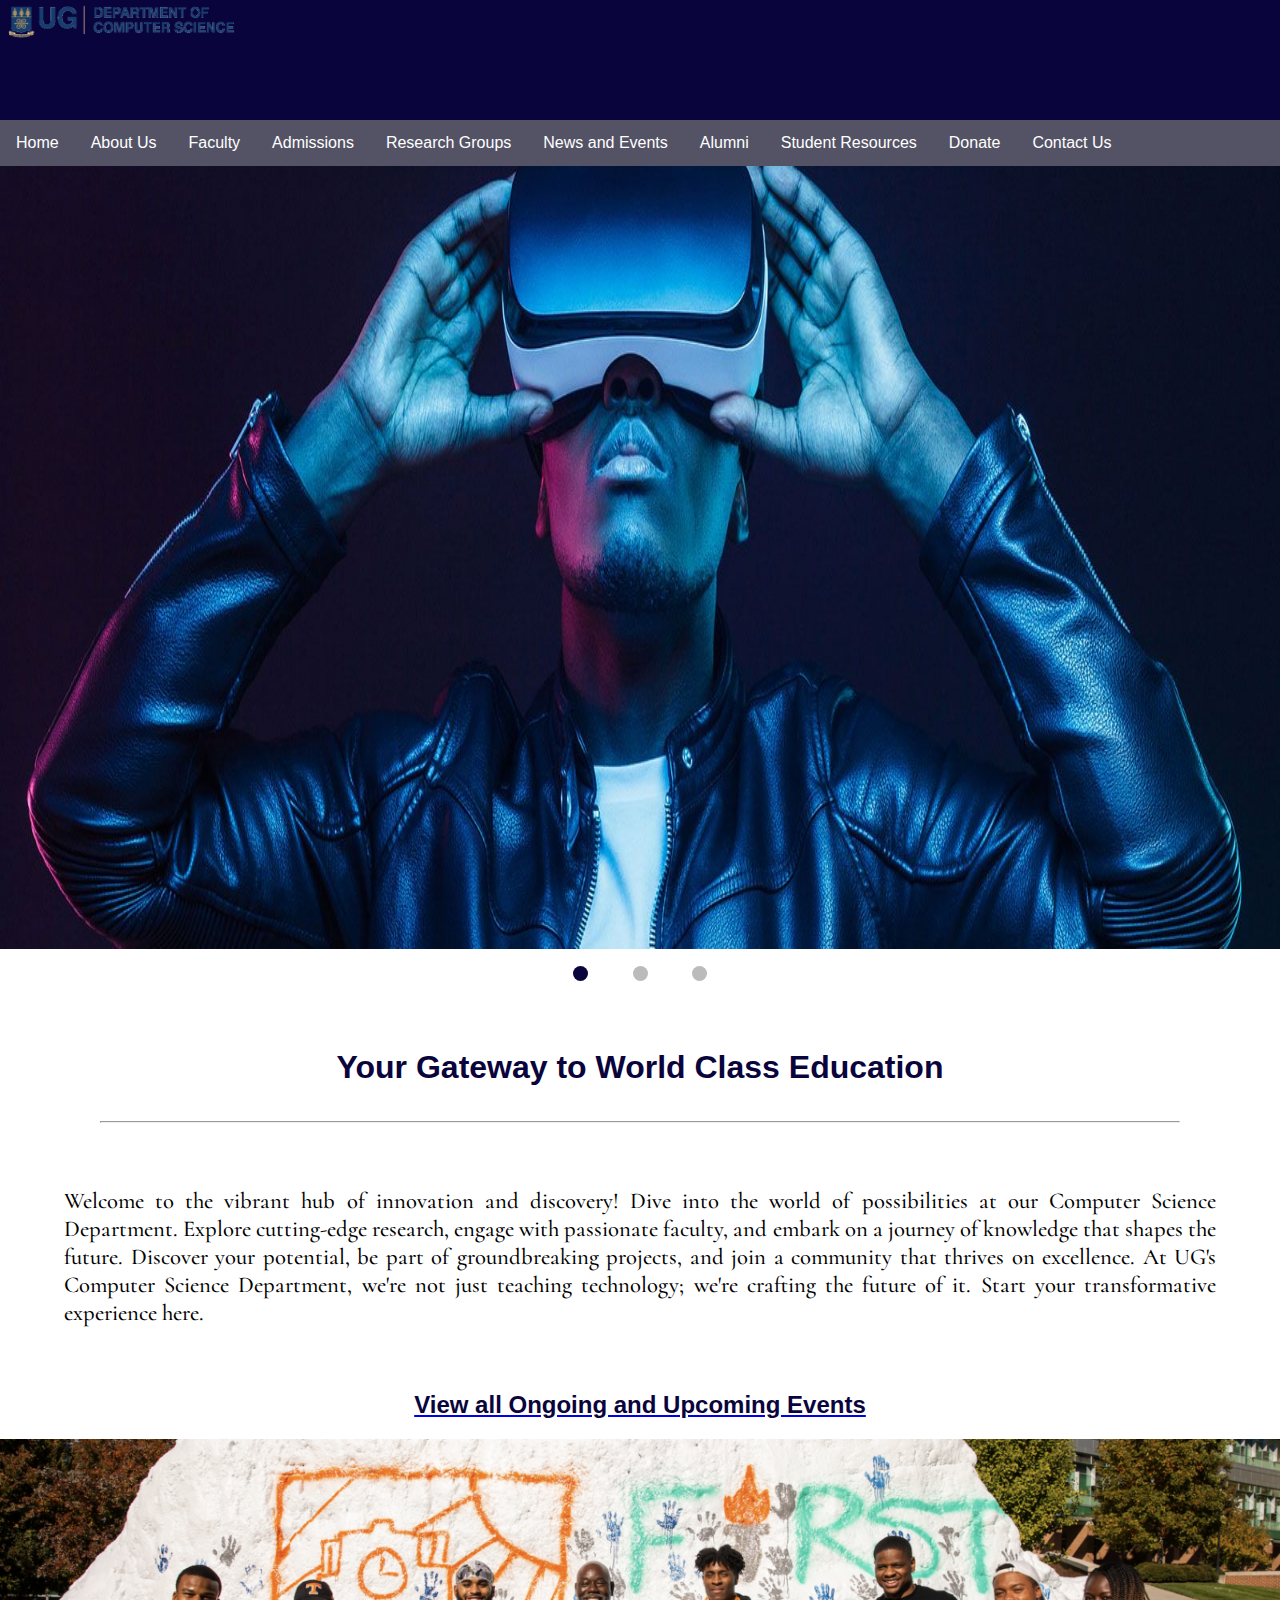
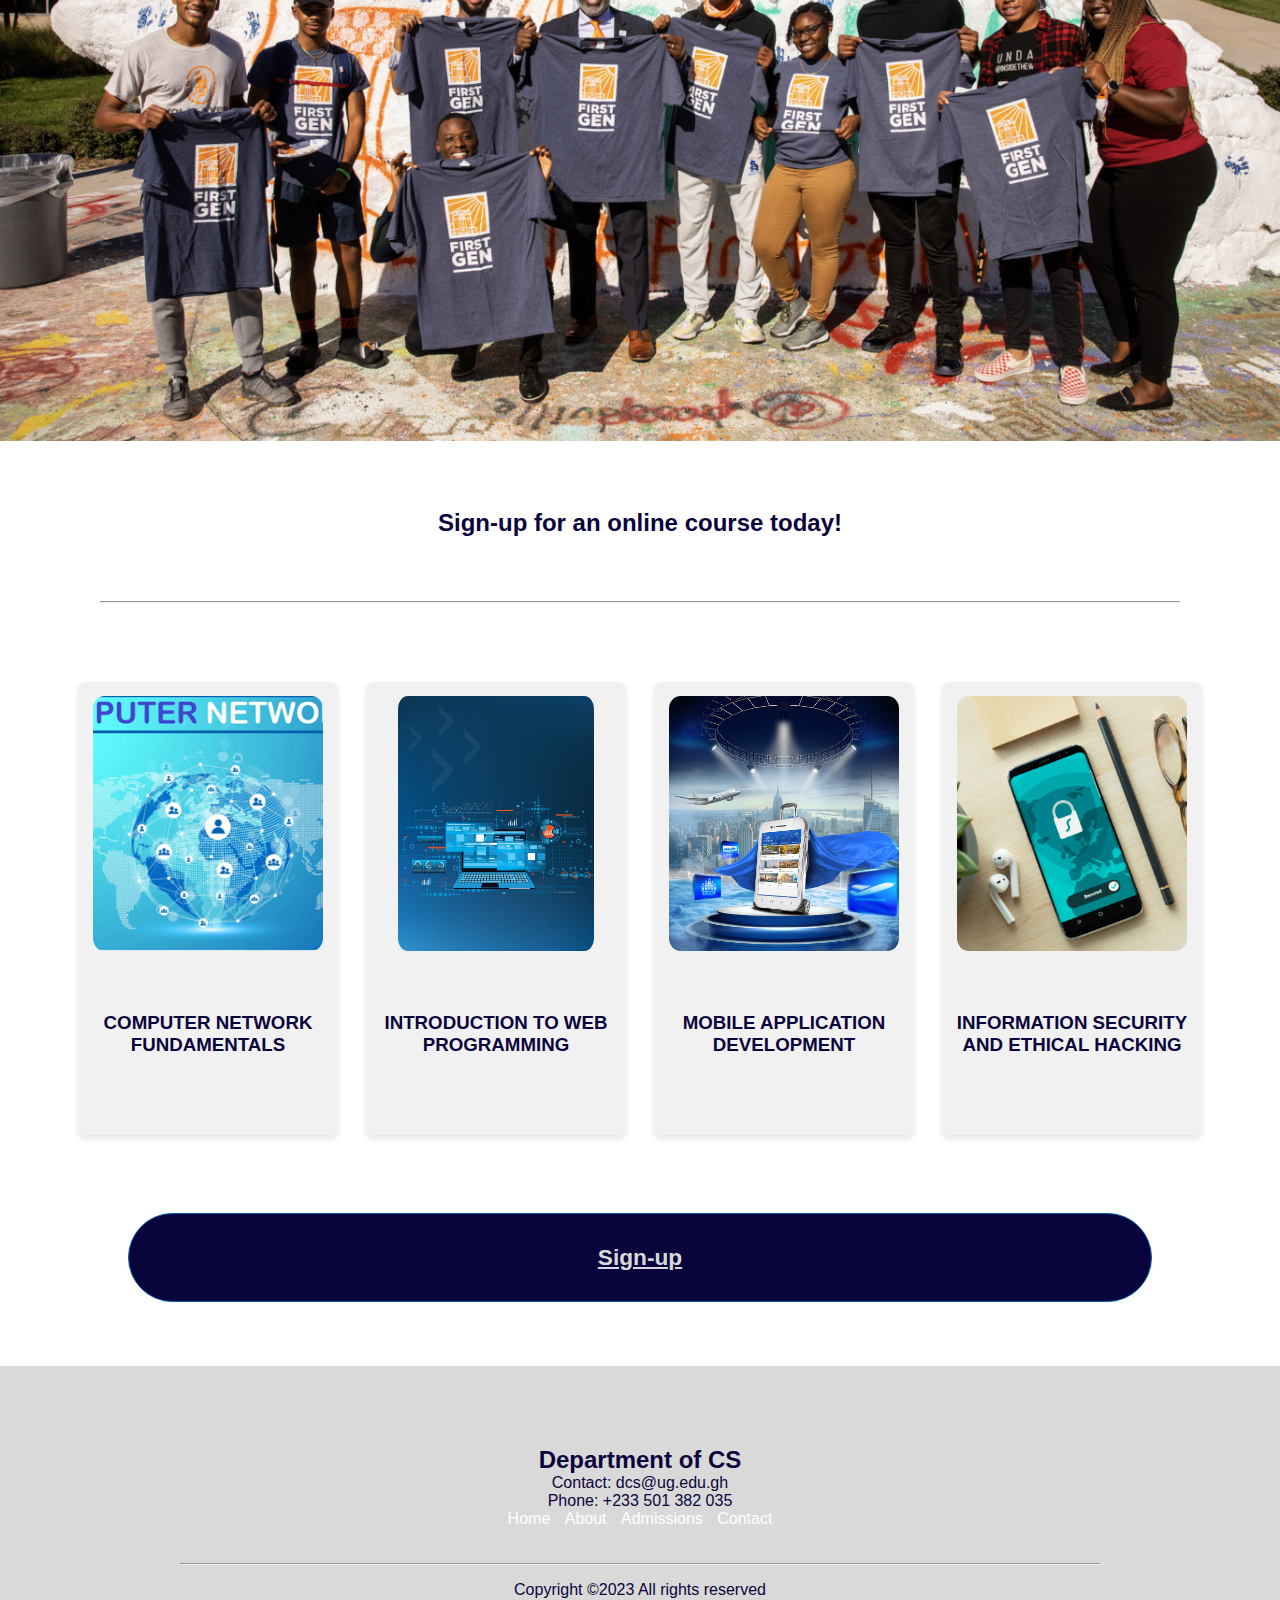
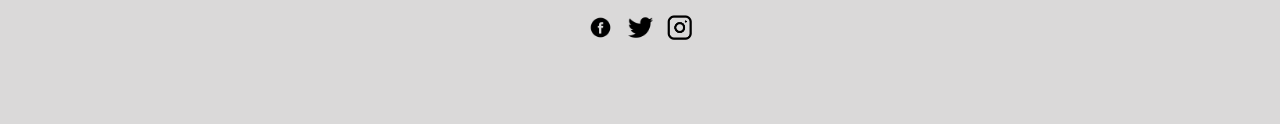
<file: index.html>
<!DOCTYPE html>
<html lang="en">
<head>
    <meta charset="UTF-8">
    <meta name="viewport" content="width=device-width, initial-scale=1.0">
    <link rel="stylesheet" href="./style.css">
    <link rel="preconnect" href="https://fonts.googleapis.com">
    <link rel="preconnect" href="https://fonts.gstatic.com" crossorigin>
    <link href="https://fonts.googleapis.com/css2?family=Cormorant:ital,wght@1,300&display=swap" rel="stylesheet">
    
    <title>Department of CS</title>
    
</head>
<body>
    <header>
        <div id="logo"><img src="./comScience_logo.png" alt="Department logo" style="width:250px"></div>
        <div class="container">
            
        </div>
    </header>
<nav>
                    <a href="./index.html">Home</a>
                    <a href="./about.html">About Us</a>
                    <a href="./faculty.html">Faculty</a>
                    <a href="./admissions.html">Admissions</a>
                    <a href="./research.html">Research Groups</a>
                    <a href="./news.html">News and Events</a>
                    <a href="./alumni.html">Alumni</a>
                    <a href="./student.html">Student Resources</a>
                    <a href="./donate.html">Donate</a>
                    <a href="./contact.html">Contact Us</a>

                    <a class="menu-icon" href="javascript:void(0);" onclick="toggleMenu()">☰ Menu</a>


            </nav>

            <div class="slideshow-container">
                <div class="mySlides">
                    <img src="./home1.jpg" alt="Slide 1">
                </div>
            
                <div class="mySlides">
                    <img src="./home2.jpg" alt="Slide 2">
                </div>
            
                <div class="mySlides">
                    <img src="./home3.jpg" alt="Slide 3">
                </div>
                <div style="text-align:center">
                    <span class="dot"></span>
                    <span class="dot"></span>
                    <span class="dot"></span>
                </div>
            
            </div>

<h1>Your Gateway to World Class Education</h1>
<hr style="    margin-bottom: 5%;"/>
<p class="para">Welcome to the vibrant hub of innovation and discovery! Dive into the world of possibilities at our Computer Science Department. Explore cutting-edge research, engage with passionate faculty, and embark on a journey of knowledge that shapes the future. Discover your potential, be part of groundbreaking projects, and join a community that thrives on excellence. At UG's Computer Science Department, we're not just teaching technology; we're crafting the future of it. Start your transformative experience here.</p>
<a href="https://dcs.ug.edu.gh/events"><h2>View all Ongoing and Upcoming Events</h3></a>
<img src="./home5.webp" class="event">
<h2 style="margin-bottom: 5%; margin-top: 5%;">Sign-up for an online course today!</h2>
<hr />

<div class="grid-container">
    <div class="grid-item">
            <img src="./i1.png" alt="Image 1">
            <h3>COMPUTER NETWORK FUNDAMENTALS</h3>
    </div>

    <div class="grid-item">
            <img src="./i2.jpg" alt="Image 2">
            <h3>INTRODUCTION TO WEB PROGRAMMING</h3>
    </div>

    <div class="grid-item">
            <img src="./i3.jpg" alt="Image 3">
            <h3>MOBILE APPLICATION DEVELOPMENT</h3>
    </div>

    <div class="grid-item">
            <img src="./i4.jpg" alt="Image 4">
            <h3>INFORMATION SECURITY AND ETHICAL HACKING</h3>
    </div>
</div>

<a href="https://docs.google.com/forms/d/e/1FAIpQLSdR3QRd-knezcQE0W8X-V2c_J_MeuZbfMxkNTLy6jwkqUKFPA/viewform" class="button">Sign-up</a>

    <script src="./script.js"></script>
    <footer>
        <div class="department-name">Department of CS</div>
        <div>Contact: dcs@ug.edu.gh</div>
        <div>Phone: +233 501 382 035</div>
        <div>
            <a href="./index.html">Home</a>
            <a href="./about.html">About</a>
            <a href="./admissions.html">Admissions</a>
            <a href="./contact.html">Contact</a>
        </div>
        <hr />
        <p class="copyright">Copyright ©2023 All rights reserved</p>
        <div>
            <a href="https://web.facebook.com/University-of-GhanaDepartment-of-Computer-Science-116786389698948/?ref=search&__tn__=%2Cd%2CP-R&eid=ARBBAU8wKSNVs2fNZimGERUZJeac3TbmQsaZDsz4ZoEqZ95bzGZf3siMET6V1B1NuOzqLZwhXCqqrtIt&_rdc=1&_rdr"><img class="icons" src="./facebook.png"></a>
            <a href="https://twitter.com/i/flow/login?redirect_after_login=%2Funivofghana"><img class="icons" src="./twitter.png"></a>
            <a href="https://www.instagram.com/explore/locations/468119891/university-of-ghana/"><img class="icons" src="./Instagram-PNGinstagram-icon-png.png"></a>
    
        </div>
    </footer>
</body>
</html>
</file>
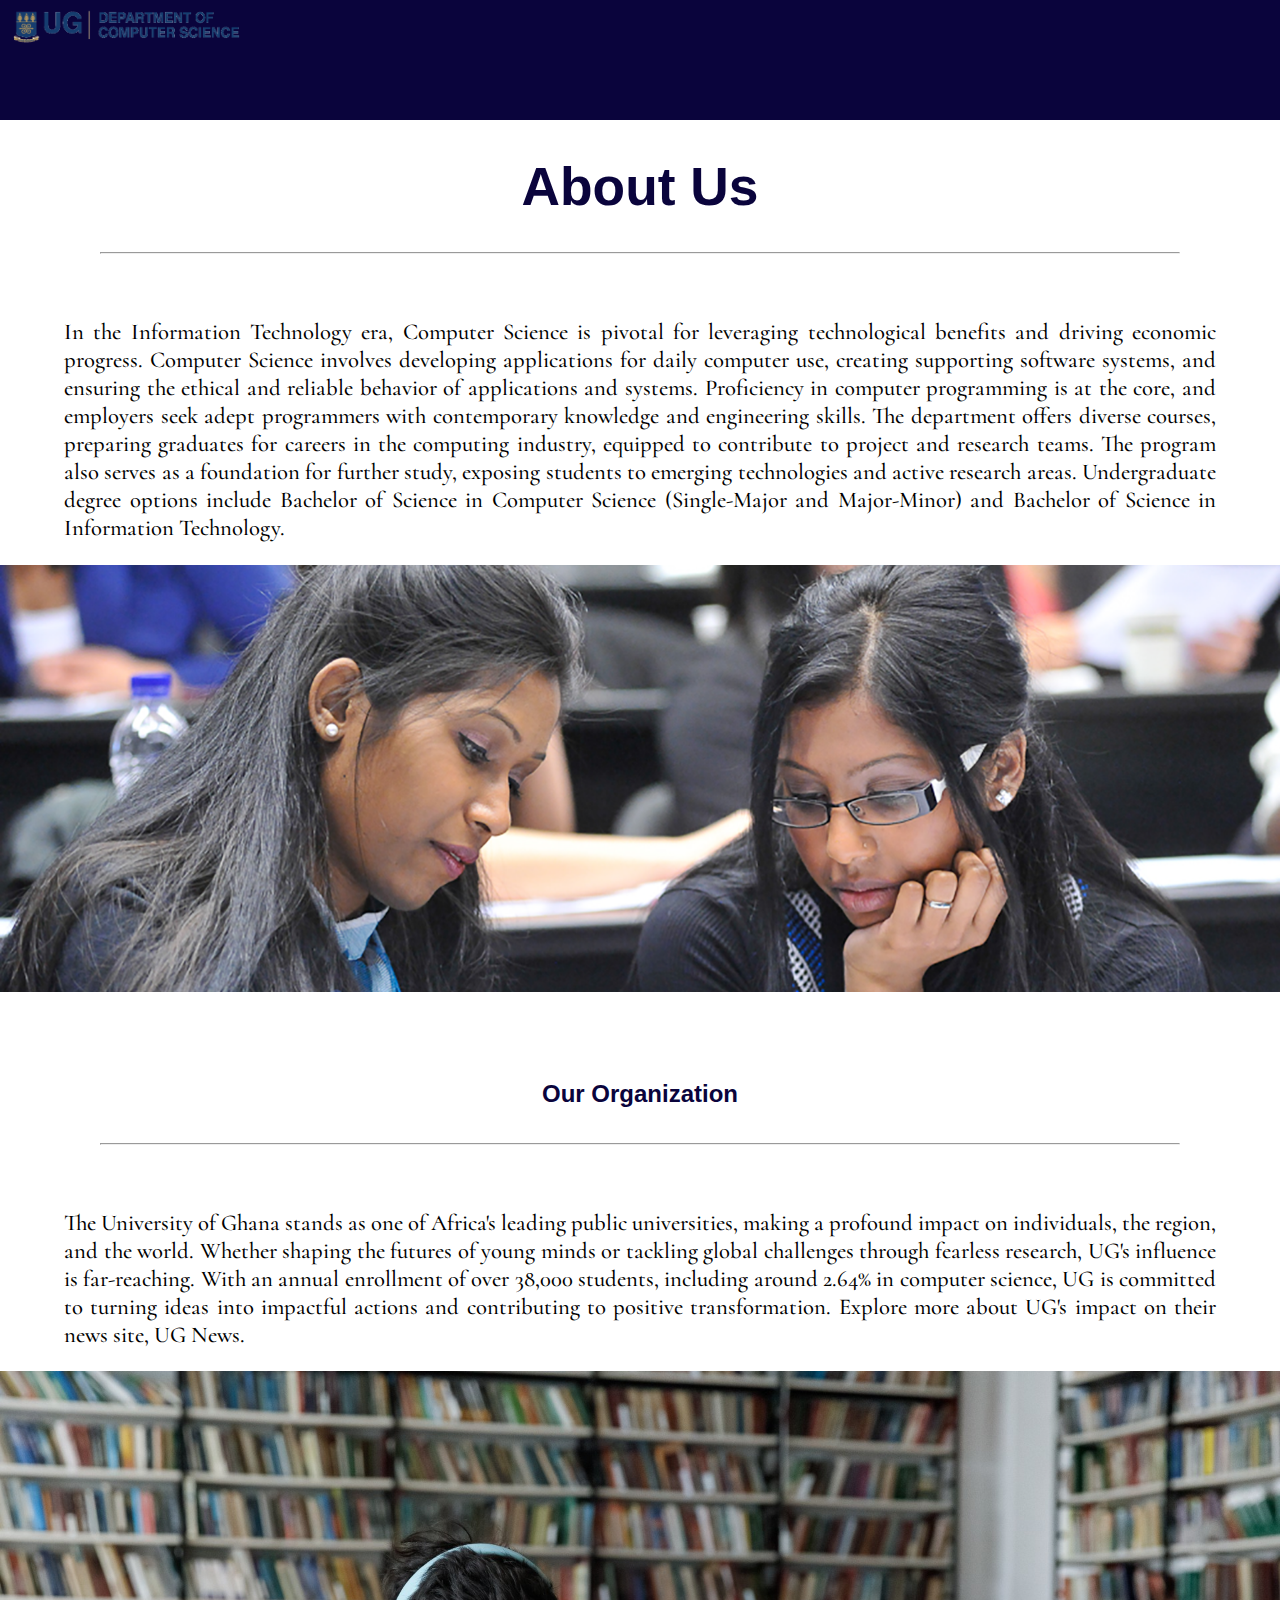
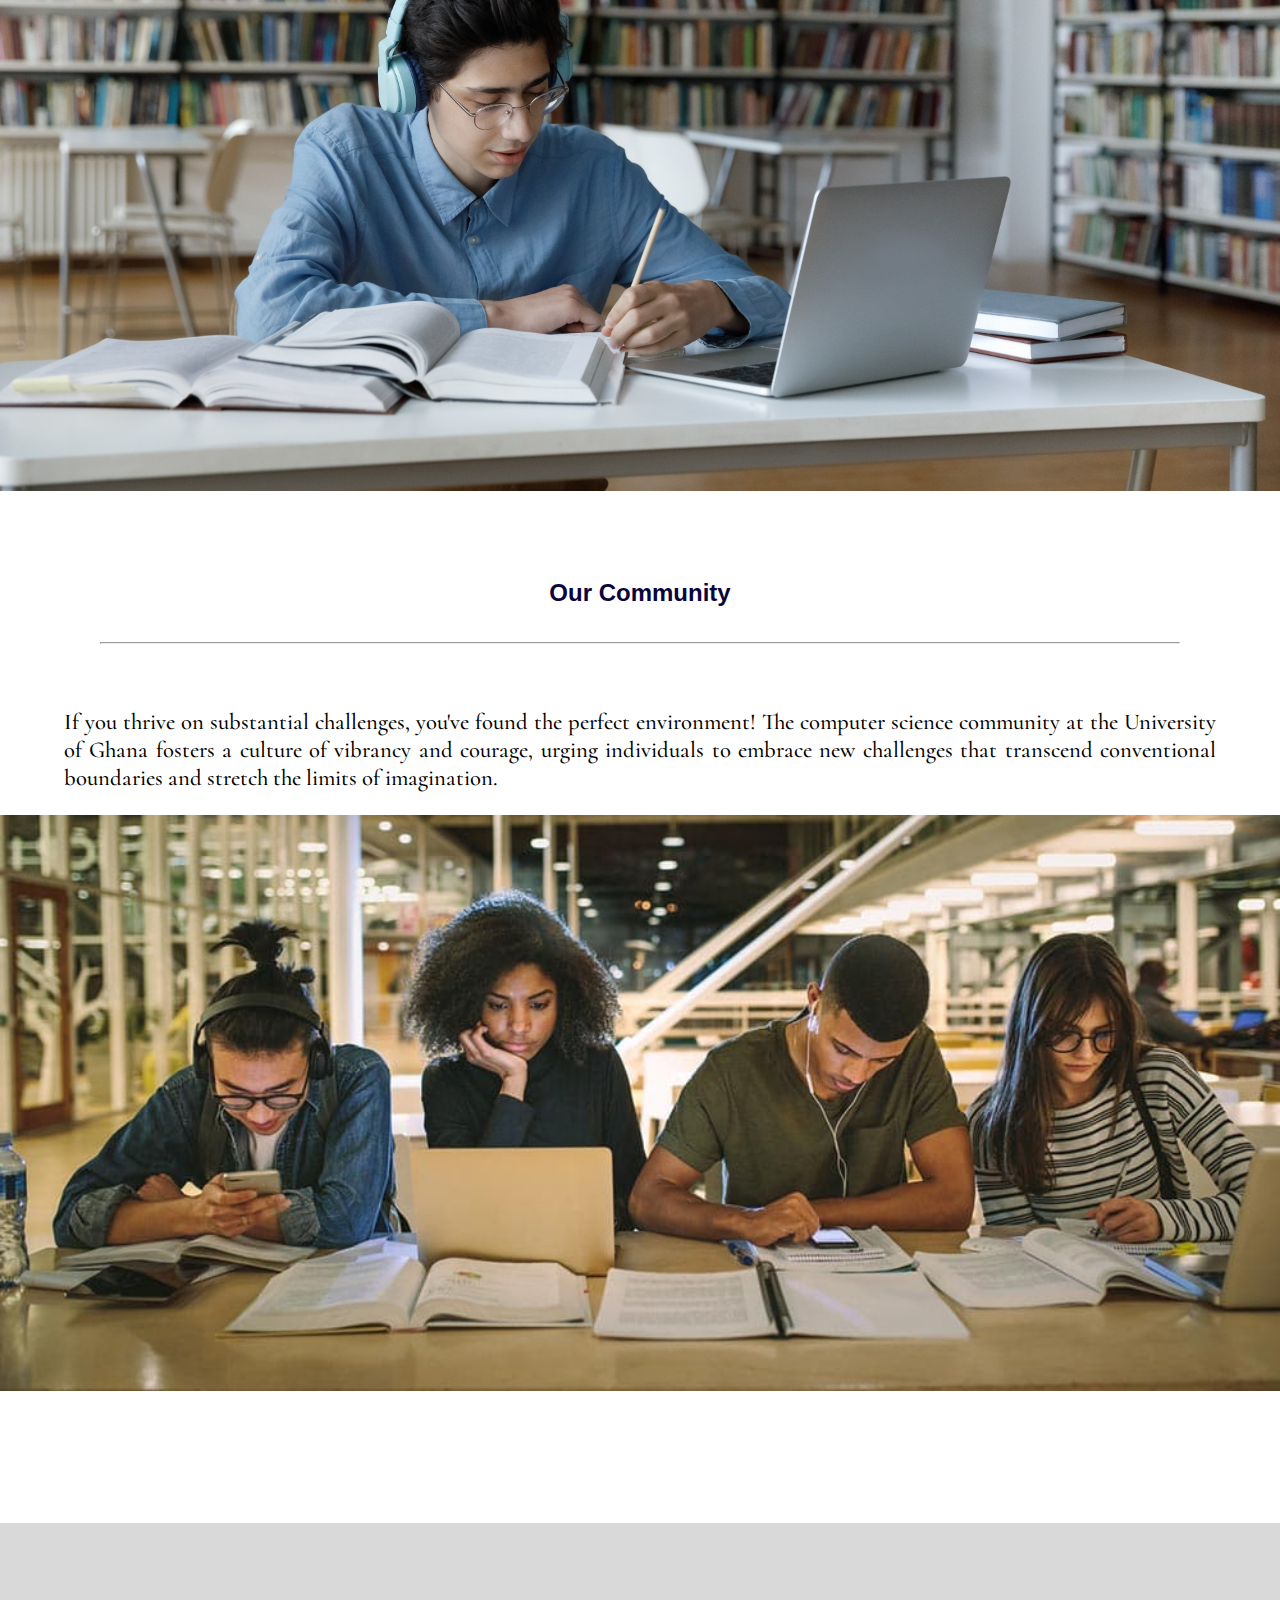
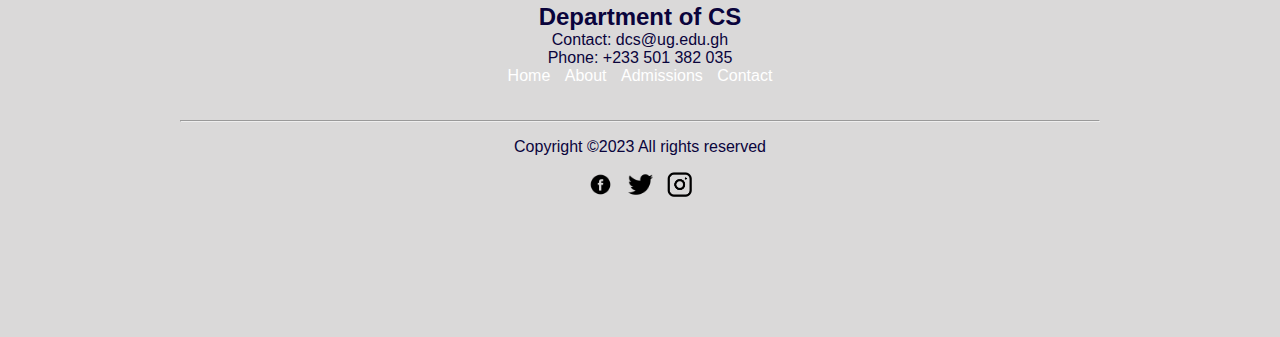
<file: about.html>
<!DOCTYPE html>
<html lang="en">
<head>
    <meta charset="UTF-8">
    <meta name="viewport" content="width=device-width, initial-scale=1.0">
    <title>About Us</title>
    <link rel="stylesheet" href="./about.css">
    <link rel="preconnect" href="https://fonts.googleapis.com">
<link rel="preconnect" href="https://fonts.gstatic.com" crossorigin>
<link href="https://fonts.googleapis.com/css2?family=Cormorant:ital,wght@1,300&display=swap" rel="stylesheet">

</head>
<body>
    <header>
        <div id="logo"><img src="./comScience_logo.png" alt="Department logo" style="width:250px"></div>


</header>

<h1>About Us</h1>
<hr />
<p class="para">
    In the Information Technology era, Computer Science is pivotal for leveraging technological benefits and driving economic progress. Computer Science involves developing applications for daily computer use, creating supporting software systems, and ensuring the ethical and reliable behavior of applications and systems. Proficiency in computer programming is at the core, and employers seek adept programmers with contemporary knowledge and engineering skills. The department offers diverse courses, preparing graduates for careers in the computing industry, equipped to contribute to project and research teams. The program also serves as a foundation for further study, exposing students to emerging technologies and active research areas. Undergraduate degree options include Bachelor of Science in Computer Science (Single-Major and Major-Minor) and Bachelor of Science in Information Technology.</p>
    <img src="./about1.png">

<h2>Our Organization</h2>
<hr />
<p class="para">The University of Ghana stands as one of Africa's leading public universities, making a profound impact on individuals, the region, and the world. Whether shaping the futures of young minds or tackling global challenges through fearless research, UG's influence is far-reaching. With an annual enrollment of over 38,000 students, including around 2.64% in computer science, UG is committed to turning ideas into impactful actions and contributing to positive transformation. Explore more about UG's impact on their news site, UG News.
</p>
<img src="./about2.jpg">

<h2>Our Community</h2>
<hr />
<p class="para">If you thrive on substantial challenges, you've found the perfect environment! The computer science community at the University of Ghana fosters a culture of vibrancy and courage, urging individuals to embrace new challenges that transcend conventional boundaries and stretch the limits of imagination.</p>
<img src="./about3.jpg">
<footer>
    <div class="department-name">Department of CS</div>
    <div>Contact: dcs@ug.edu.gh</div>
    <div>Phone: +233 501 382 035</div>
    <div>
        <a href="./index.html">Home</a>
        <a href="./about.html">About</a>
        <a href="./admissions.html">Admissions</a>
        <a href="./contact.html">Contact</a>
    </div>
    <hr />
    <p class="copyright">Copyright ©2023 All rights reserved</p>
    <div>
        <a href="https://web.facebook.com/University-of-GhanaDepartment-of-Computer-Science-116786389698948/?ref=search&__tn__=%2Cd%2CP-R&eid=ARBBAU8wKSNVs2fNZimGERUZJeac3TbmQsaZDsz4ZoEqZ95bzGZf3siMET6V1B1NuOzqLZwhXCqqrtIt&_rdc=1&_rdr"><img class="icons" src="./facebook.png"></a>
        <a href="https://twitter.com/i/flow/login?redirect_after_login=%2Funivofghana"><img class="icons" src="./twitter.png"></a>
        <a href="https://www.instagram.com/explore/locations/468119891/university-of-ghana/"><img class="icons" src="./Instagram-PNGinstagram-icon-png.png"></a>

    </div>
</footer>
</body>
</html>
</file>
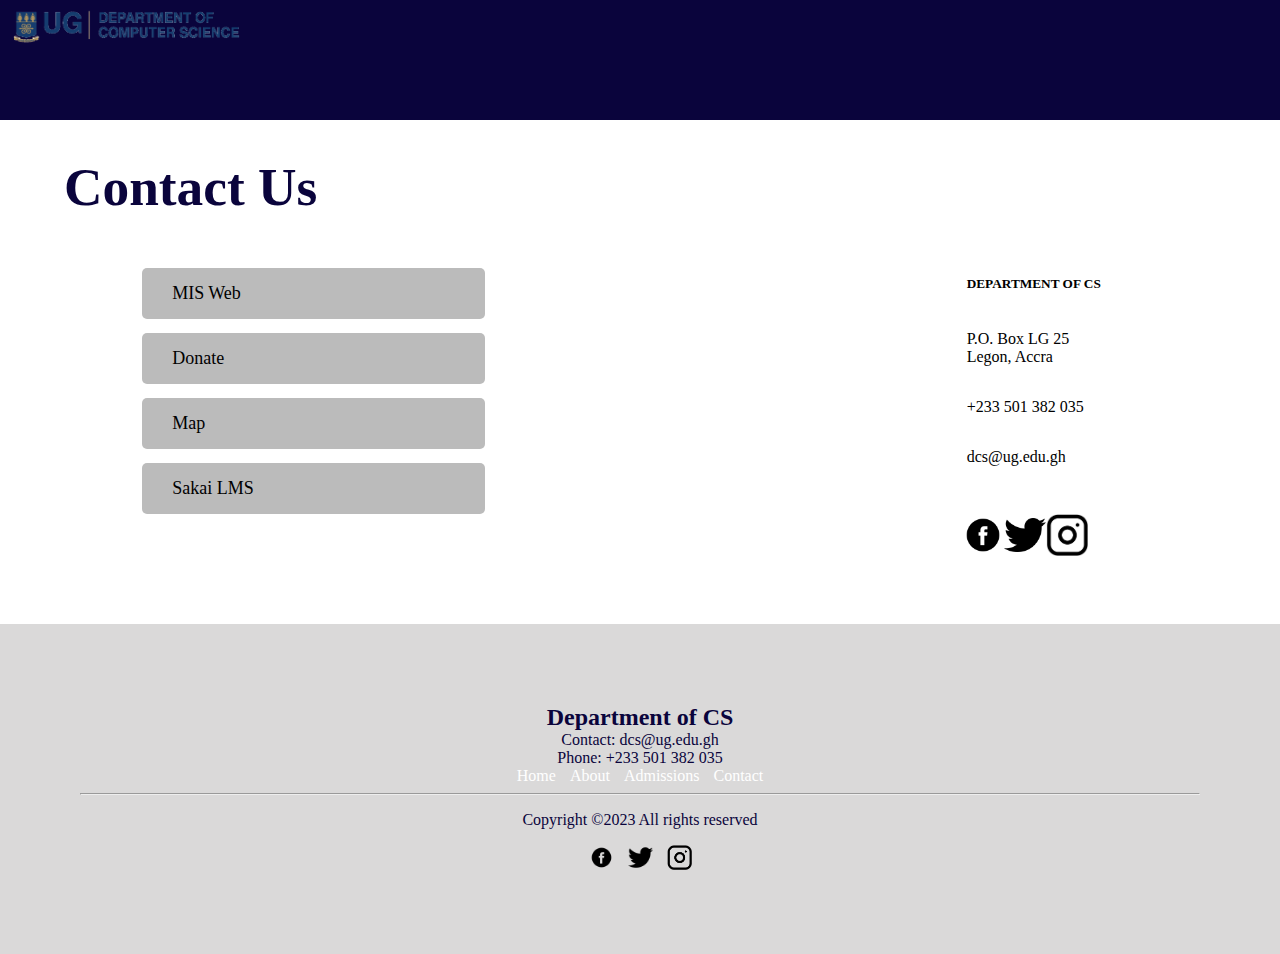
<file: contact.html>
<!DOCTYPE html>
<html lang="en">
<head>
    <meta charset="UTF-8">
    <meta name="viewport" content="width=device-width, initial-scale=1.0">
    <link rel="stylesheet" href="./contact.css">
    <title>Contact Us</title>
</head>
<header>
    <div id="logo"><img src="./comScience_logo.png" alt="Department logo" style="width:250px"></div>


</header>
<h1>Contact Us</h1>
<div class="container">
    <div class="left">
        <a href="https://ienabler.ug.edu.gh/pls/prodi41/w99pkg.mi_login" class="color-change-button">MIS Web</a>
        <a href="https://ar.ug.edu.gh/give-ug" class="color-change-button">Donate</a>
        <a class="color-change-button">Map</a>
        <a href="https://sakai.ug.edu.gh/portal" class="color-change-button">Sakai LMS</a>

    </div>

    <div class="middle">
        <h5>DEPARTMENT OF CS</h5>
        <p>P.O. Box LG 25
        <br />    Legon, Accra</p>
        <p>+233 501 382 035</p>
        <p>dcs@ug.edu.gh</p>
    </div>

    <div class="right">

    </div>
</div>

<div class="socials">
    <a href="https://web.facebook.com/University-of-GhanaDepartment-of-Computer-Science-116786389698948/?ref=search&__tn__=%2Cd%2CP-R&eid=ARBBAU8wKSNVs2fNZimGERUZJeac3TbmQsaZDsz4ZoEqZ95bzGZf3siMET6V1B1NuOzqLZwhXCqqrtIt&_rdc=1&_rdr"><img class="ss" src="./facebook.png"></a>
    <a href="https://twitter.com/i/flow/login?redirect_after_login=%2Funivofghana"><img class="ss" src="./twitter.png"></a>
    <a href="https://www.instagram.com/explore/locations/468119891/university-of-ghana/"><img class="ss" src="./Instagram-PNGinstagram-icon-png.png"></a>

</div>
<body>
    <footer>
        <div class="department-name">Department of CS</div>
        <div>Contact: dcs@ug.edu.gh</div>
        <div>Phone: +233 501 382 035</div>
        <div>
            <a href="./index.html">Home</a>
            <a href="./about.html">About</a>
            <a href="./admissions.html">Admissions</a>
            <a href="./contact.html">Contact</a>
        </div>
        <hr />
        <p class="copyright">Copyright ©2023 All rights reserved</p>
        <div>
            <a href="https://web.facebook.com/University-of-GhanaDepartment-of-Computer-Science-116786389698948/?ref=search&__tn__=%2Cd%2CP-R&eid=ARBBAU8wKSNVs2fNZimGERUZJeac3TbmQsaZDsz4ZoEqZ95bzGZf3siMET6V1B1NuOzqLZwhXCqqrtIt&_rdc=1&_rdr"><img class="icons" src="./facebook.png"></a>
            <a href="https://twitter.com/i/flow/login?redirect_after_login=%2Funivofghana"><img class="icons" src="./twitter.png"></a>
            <a href="https://www.instagram.com/explore/locations/468119891/university-of-ghana/"><img class="icons" src="./Instagram-PNGinstagram-icon-png.png"></a>
    
        </div>
    </footer>
</body>
</html>
</file>
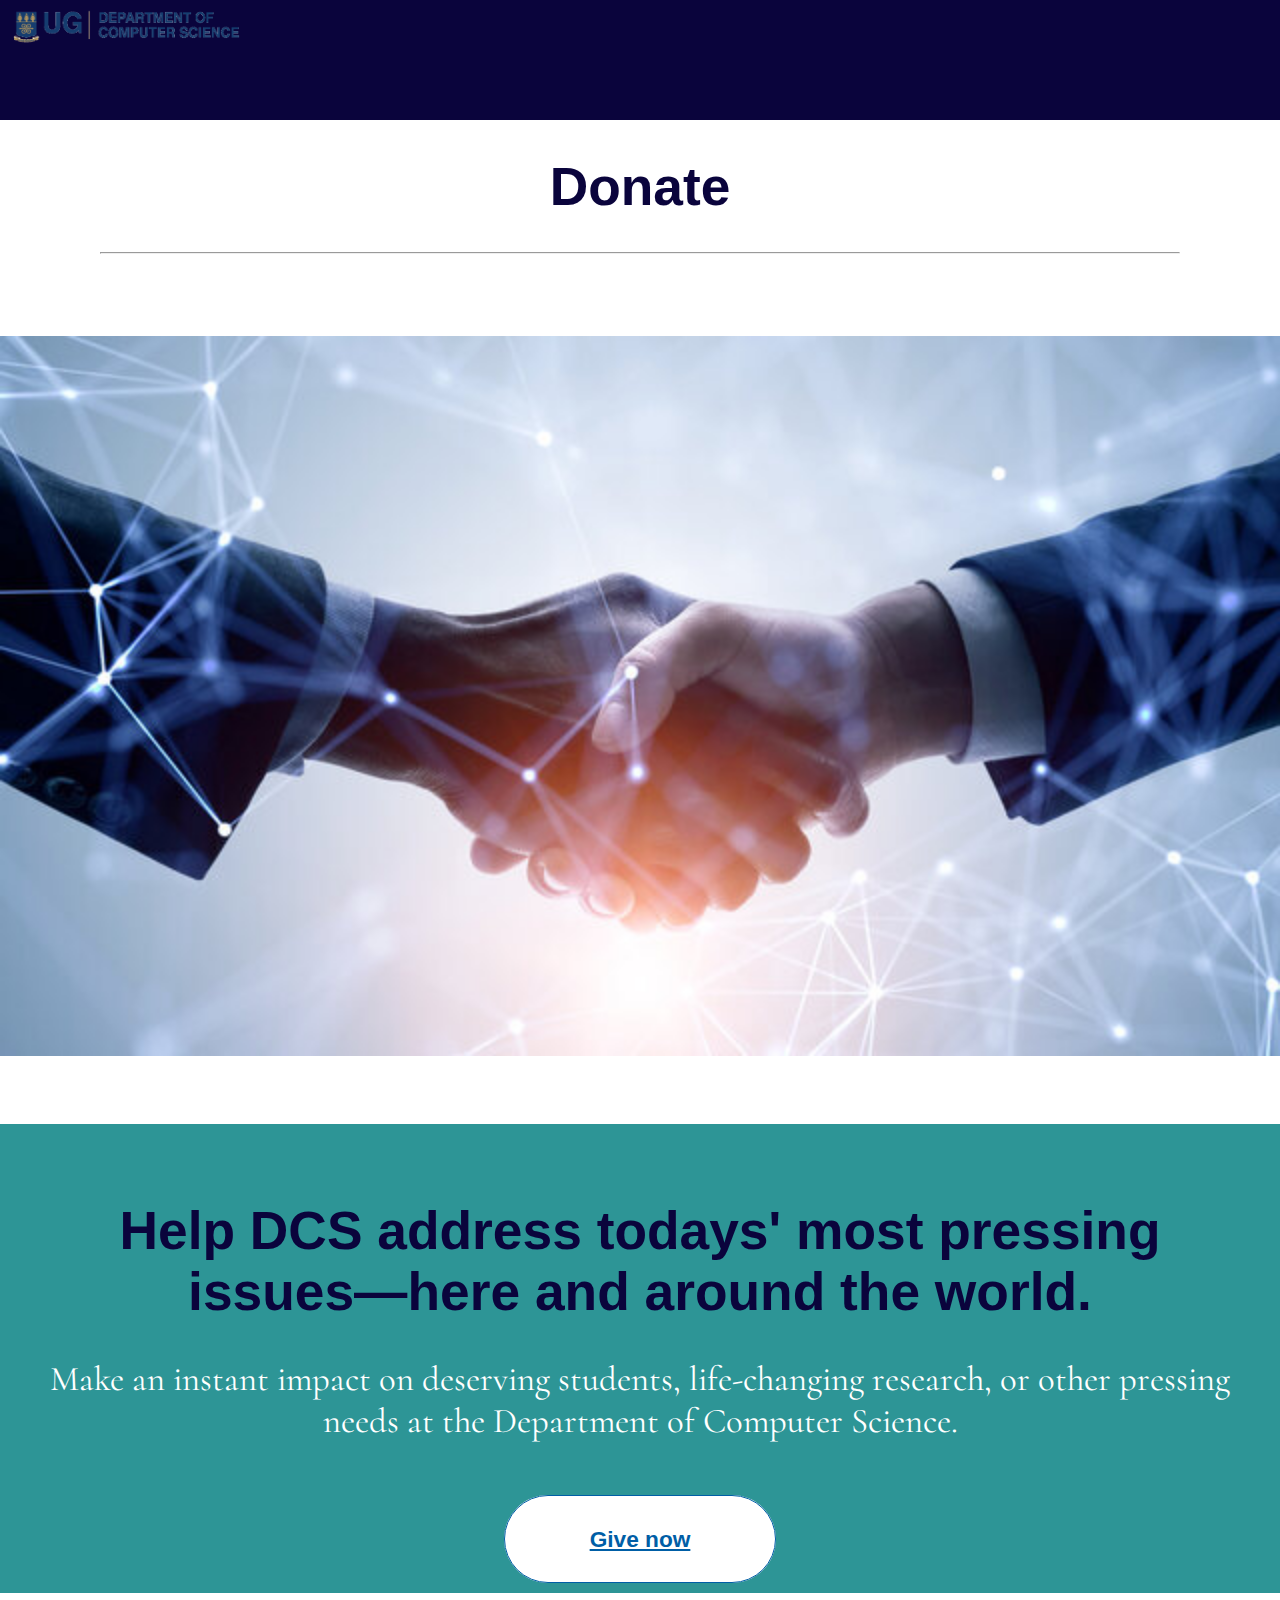
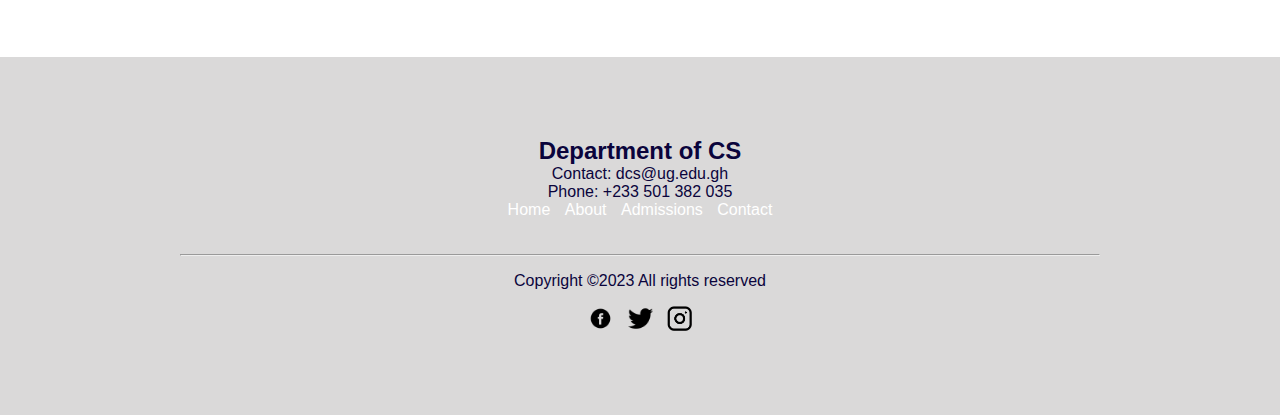
<file: donate.html>
<!DOCTYPE html>
<html lang="en">
<head>
    <meta charset="UTF-8">
    <meta name="viewport" content="width=device-width, initial-scale=1.0">
    <title>Donate</title>
    <link rel="stylesheet" href="./donate.css">
    <link rel="preconnect" href="https://fonts.googleapis.com">
<link rel="preconnect" href="https://fonts.gstatic.com" crossorigin>
<link href="https://fonts.googleapis.com/css2?family=Cormorant:ital,wght@1,300&display=swap" rel="stylesheet">


</head>
<body>
    <header>
        <div id="logo"><img src="./comScience_logo.png" alt="Department logo" style="width:250px"></div>


</header>

<h1>Donate</h1>
<hr style="margin-bottom: 5%;"/>
<br />

<img src="./donate1.jpg" class="donateimg">
<div class="banner">
    <h1>Help DCS address todays' most pressing issues—here and around the world.</h1>
    <p style="margin-bottom: 7%; font-family: 'Cormorant', serif; font-size: 26pt;">Make an instant impact on deserving students, life-changing research, or other pressing needs at the Department of Computer Science.</p>
    <a href="https://ar.ug.edu.gh/give-ug" class="button">Give now</a>
  </div>
  <footer>
    <div class="department-name">Department of CS</div>
    <div>Contact: dcs@ug.edu.gh</div>
    <div>Phone: +233 501 382 035</div>
    <div>
        <a href="./index.html">Home</a>
        <a href="./about.html">About</a>
        <a href="./admissions.html">Admissions</a>
        <a href="./contact.html">Contact</a>
    </div>
    <hr />
    <p class="copyright">Copyright ©2023 All rights reserved</p>
    <div>
        <a href="https://web.facebook.com/University-of-GhanaDepartment-of-Computer-Science-116786389698948/?ref=search&__tn__=%2Cd%2CP-R&eid=ARBBAU8wKSNVs2fNZimGERUZJeac3TbmQsaZDsz4ZoEqZ95bzGZf3siMET6V1B1NuOzqLZwhXCqqrtIt&_rdc=1&_rdr"><img class="icons" src="./facebook.png"></a>
        <a href="https://twitter.com/i/flow/login?redirect_after_login=%2Funivofghana"><img class="icons" src="./twitter.png"></a>
        <a href="https://www.instagram.com/explore/locations/468119891/university-of-ghana/"><img class="icons" src="./Instagram-PNGinstagram-icon-png.png"></a>

    </div>
</footer>
</body>
</html>
</file>
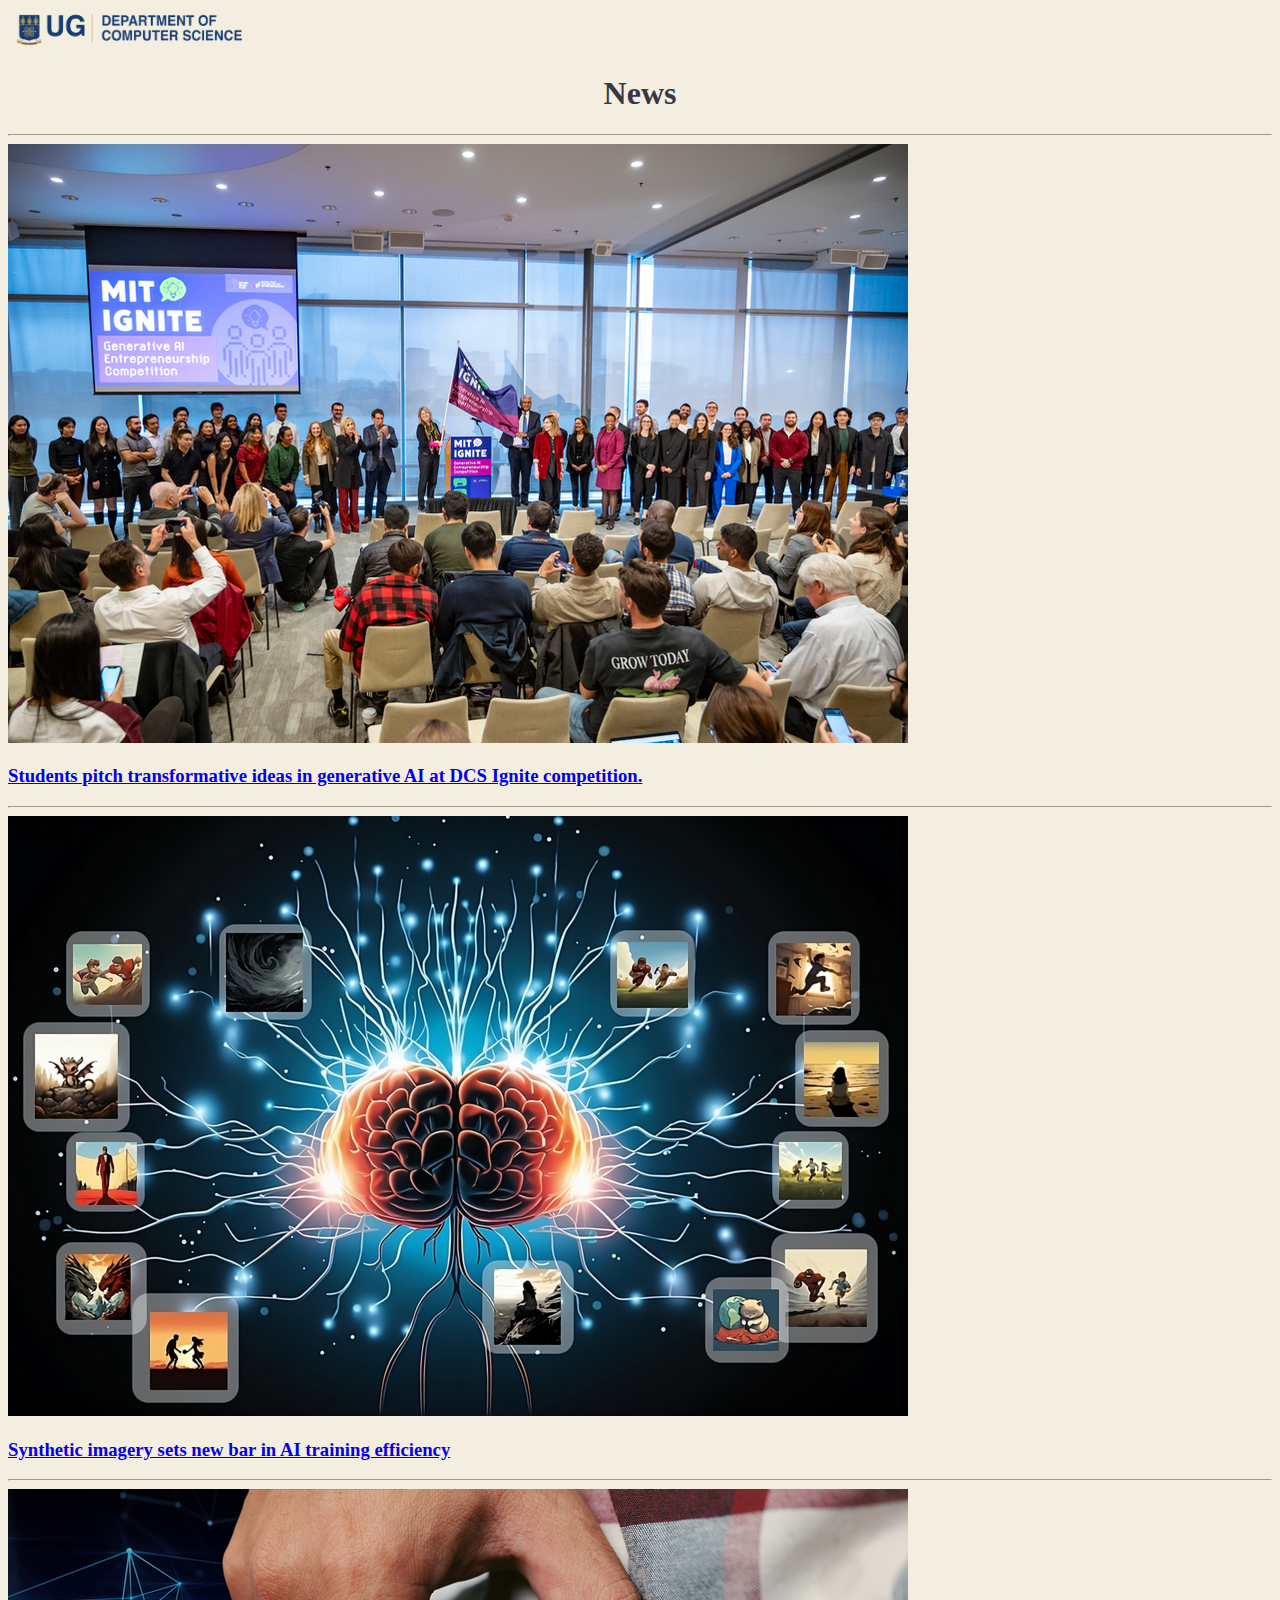
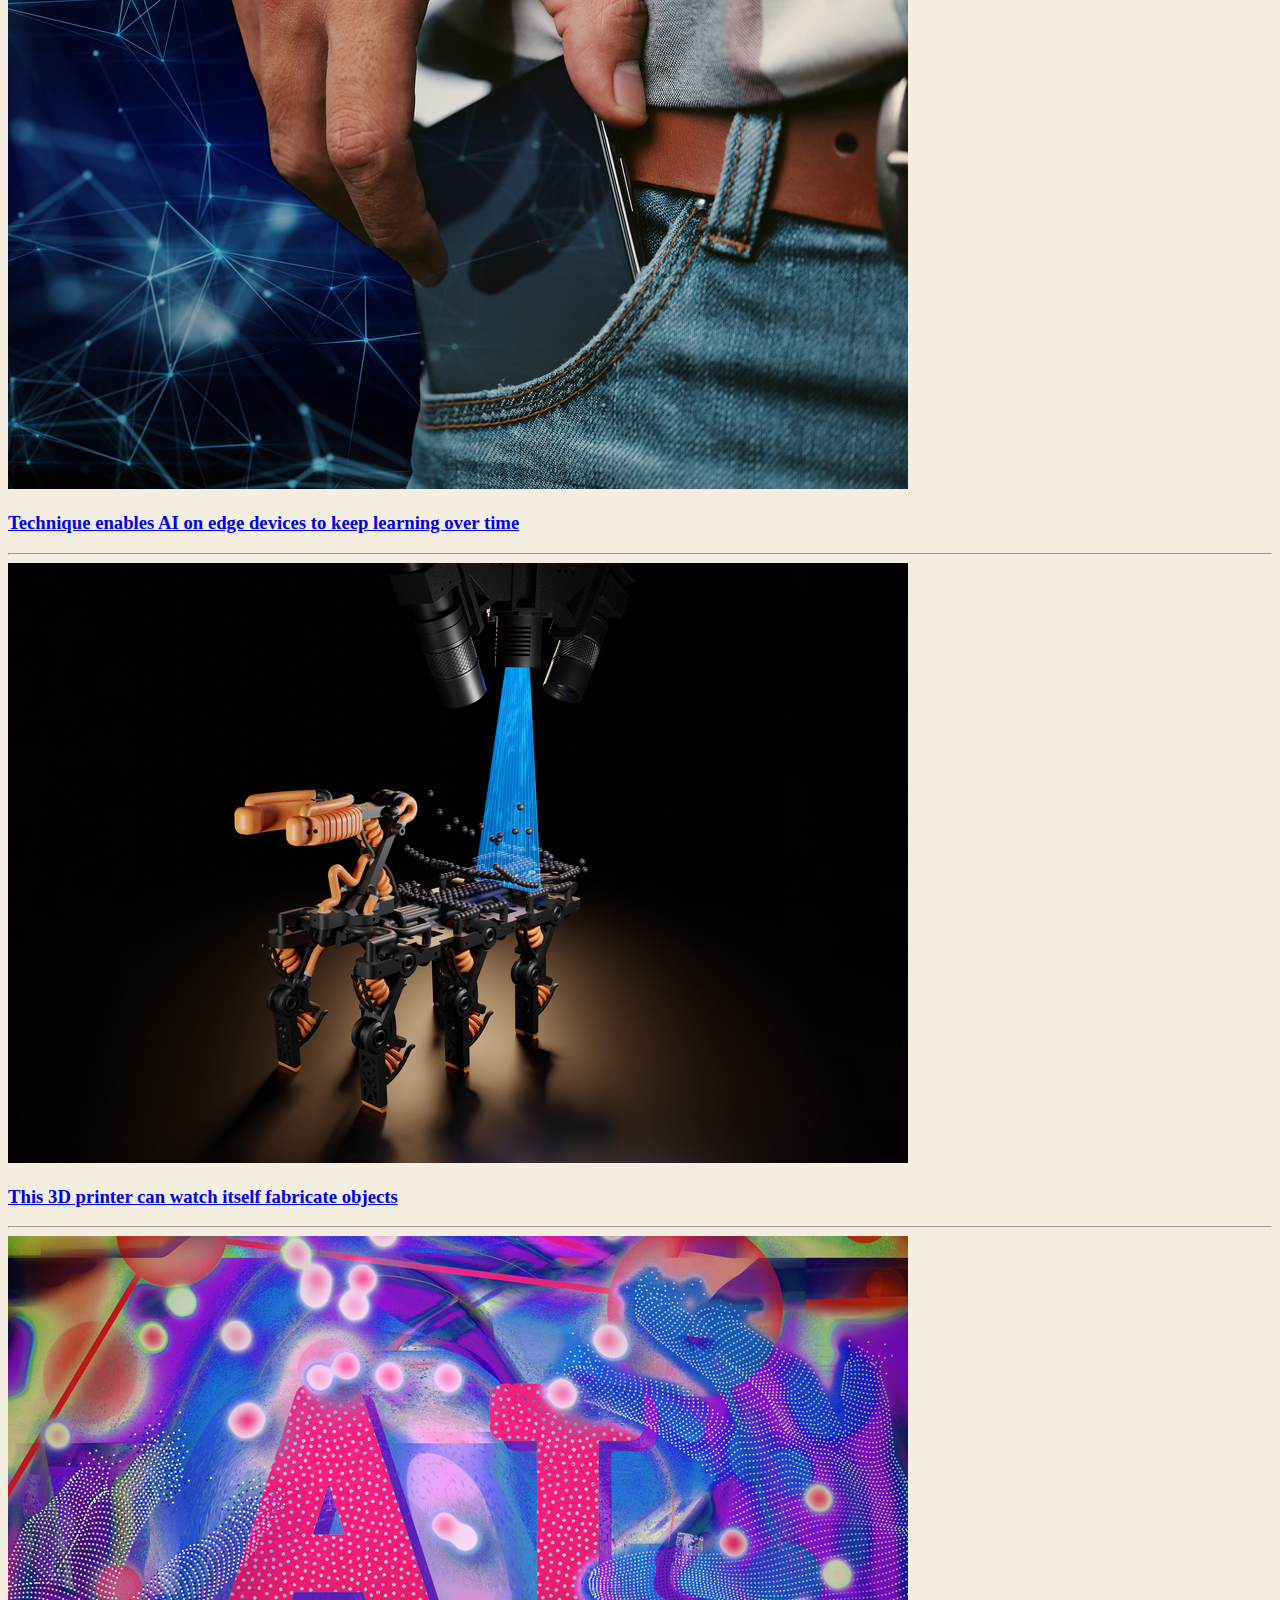
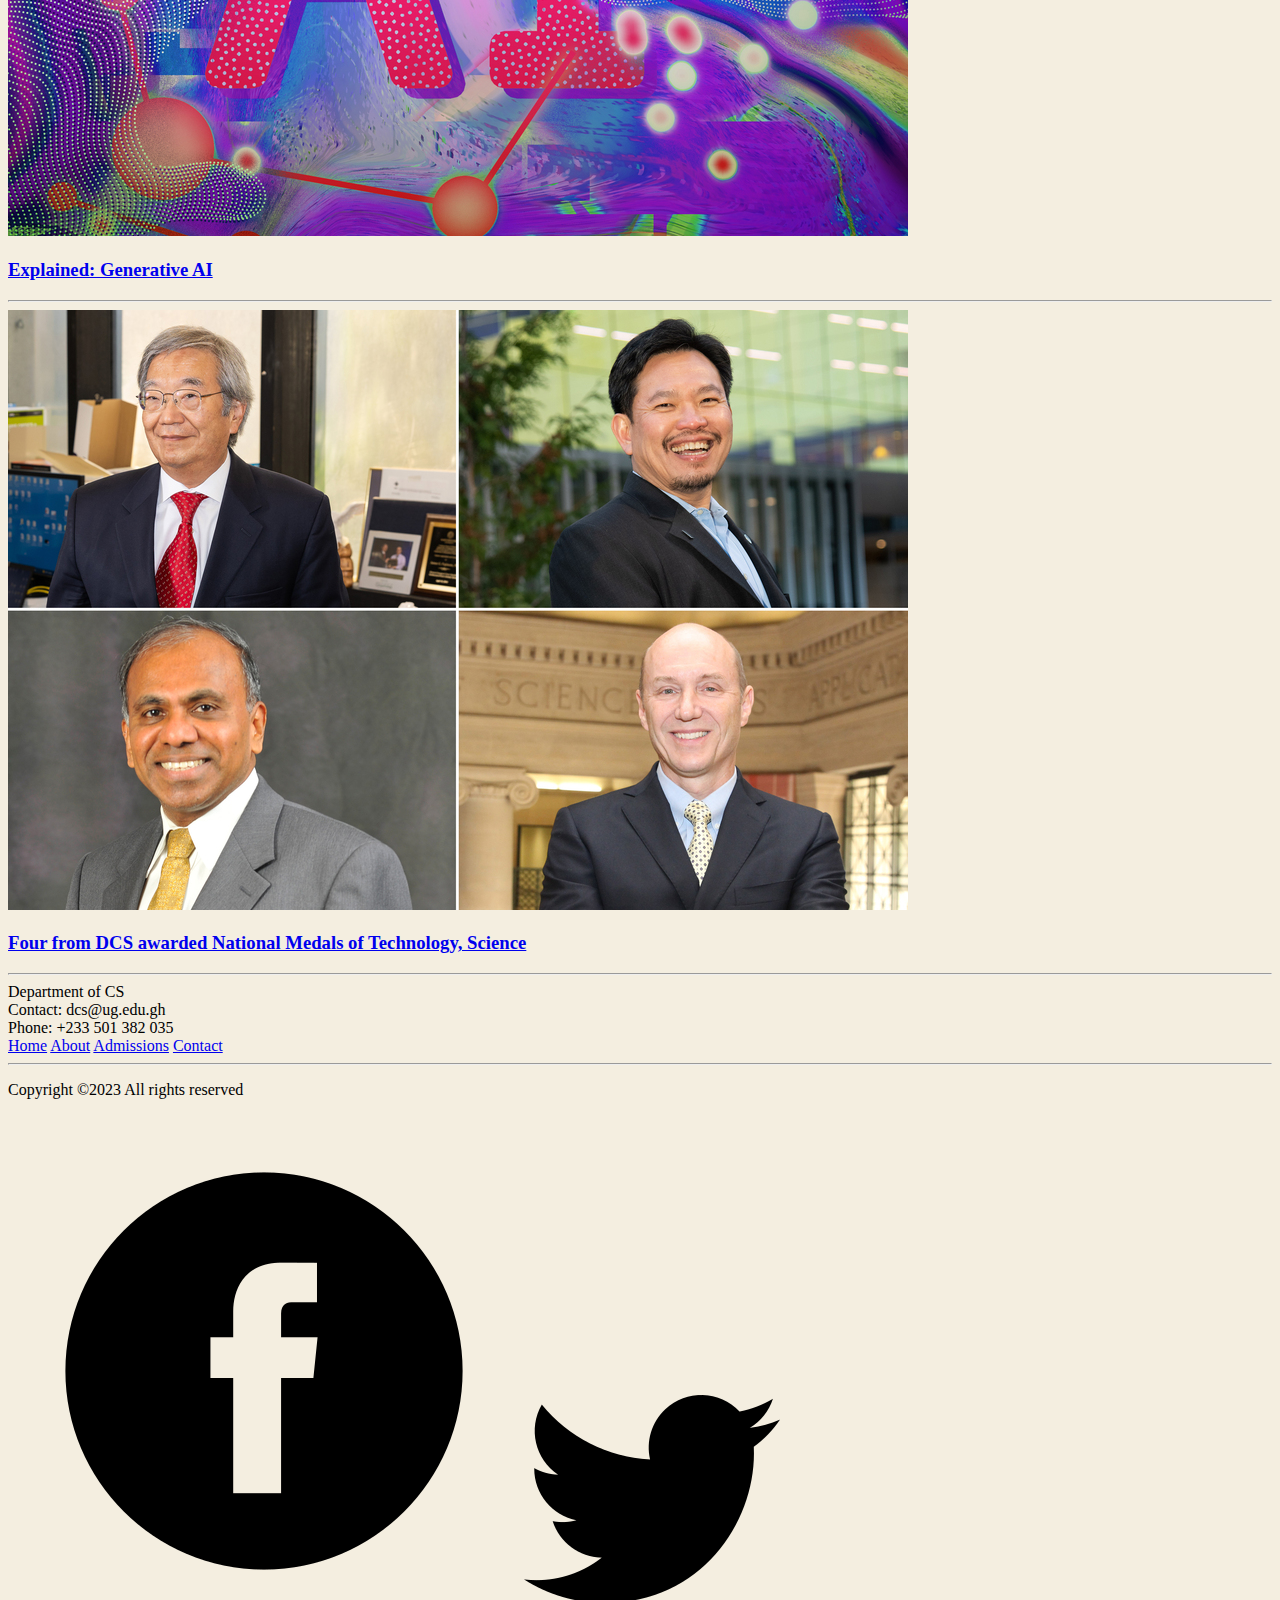
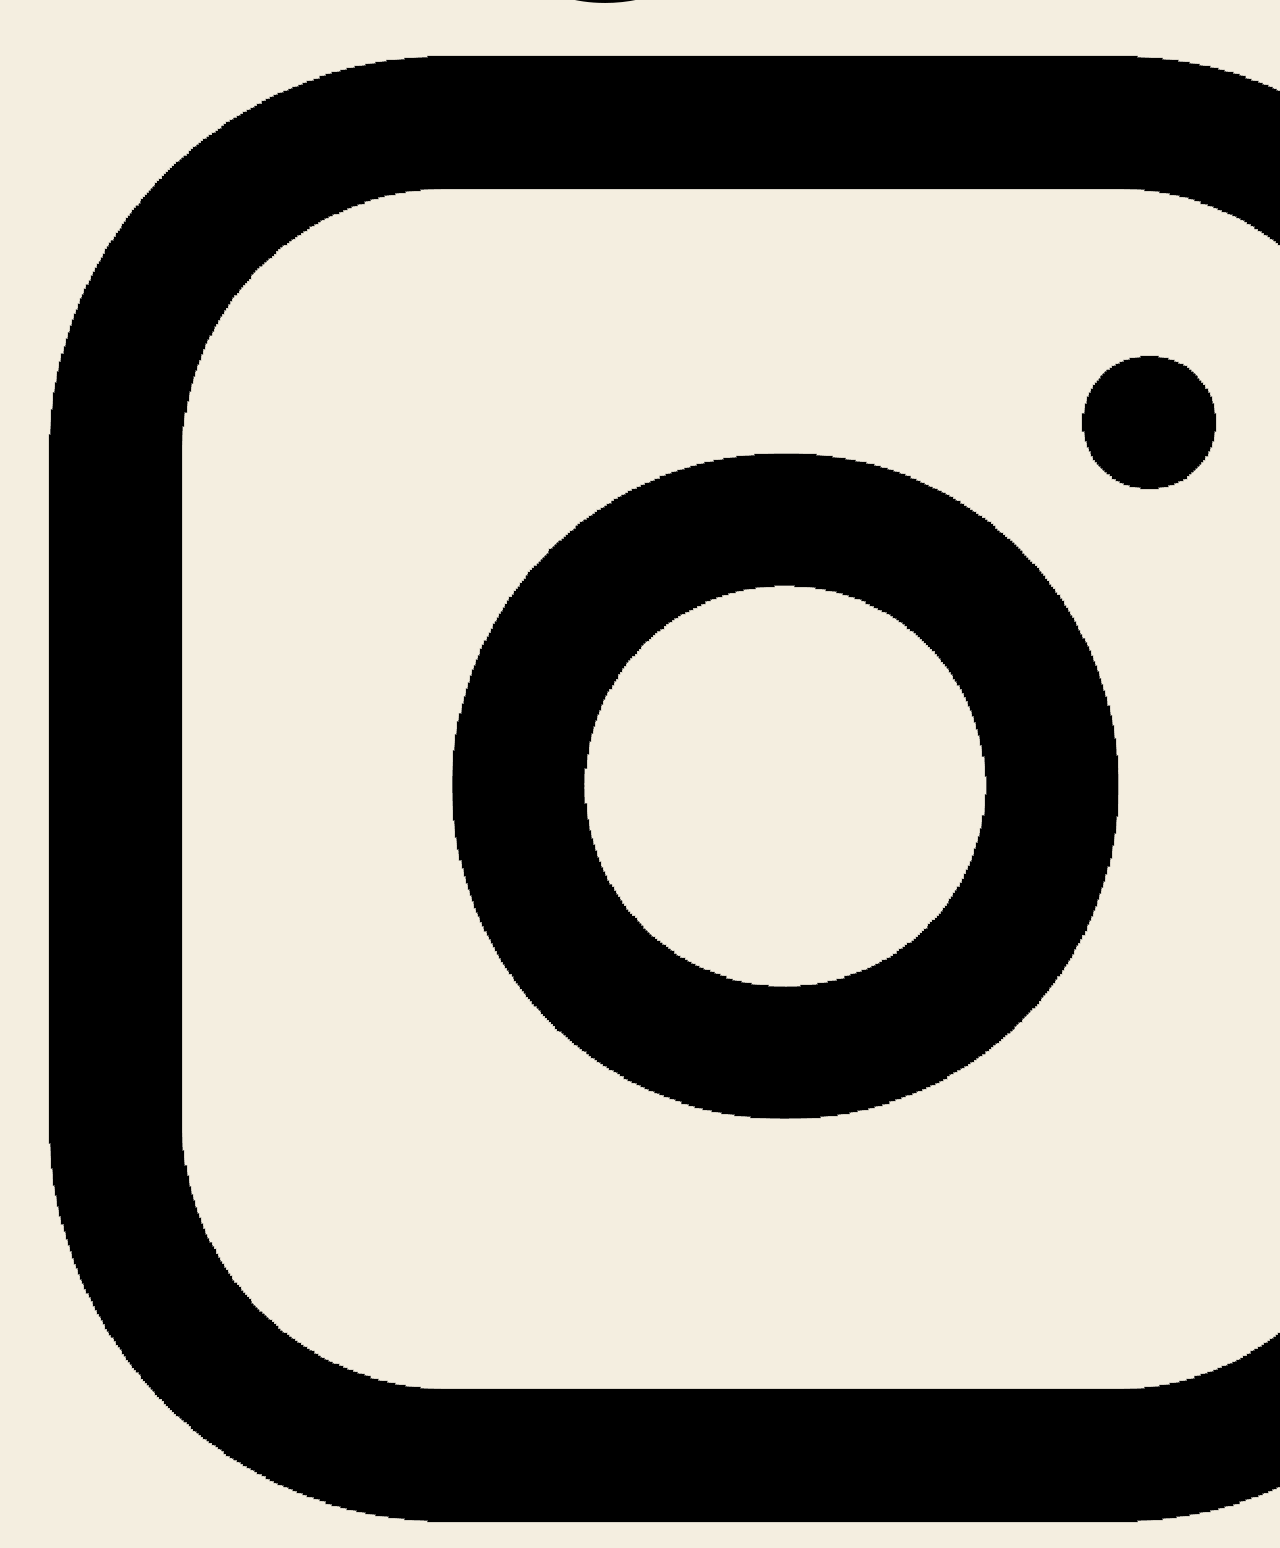
<file: news.html>
<!DOCTYPE html>
<html lang="en">
<head>
    <meta charset="UTF-8">
    <meta name="viewport" content="width=device-width, initial-scale=1.0">
    <link rel="stylesheet" href="./news.css">
    <title>News | Department of CS</title>
</head>
<body>
    <header>
        <div id="logo"><img src="./comScience_logo.png" alt="Department logo" style="width:250px"></div>


</header>

<h1>News</h1>
<hr />

<div class="news-container">
    <div class="news-item">
        <div class="news-image">
            <img class="newsimg" src="./news1.jpg" alt="News Image 1">
        </div>
        <div class="news-content">
            <h3><a href="full_story1.html">Students pitch transformative ideas in generative AI at DCS Ignite competition.</a></h3>
        </div>
        <hr />
    </div>

    <div class="news-item">
        <div class="news-image">
            <img class="newsimg" src="./news2.png" alt="News Image 2">
        </div>
        <div class="news-content">
            <h3><a href="full_story1.html">Synthetic imagery sets new bar in AI training efficiency</a></h3>
        </div>
        <hr />
    </div>

    <div class="news-item">
        <div class="news-image">
            <img class="newsimg" src="./news3.jpg" alt="News Image 3">
        </div>
        <div class="news-content">
            <h3><a href="full_story1.html">Technique enables AI on edge devices to keep learning over time</a></h3>
        </div>
        <hr />
    </div>

    <div class="news-item">
        <div class="news-image">
            <img class="newsimg" src="./news4.jpg" alt="News Image 4">
        </div>
        <div class="news-content">
            <h3><a href="full_story1.html">This 3D printer can watch itself fabricate objects</a></h3>
        </div>
        <hr />
    </div>

    <div class="news-item">
        <div class="news-image">
            <img class="newsimg" src="./news5.jpg" alt="News Image 5">
        </div>
        <div class="news-content">
            <h3><a href="full_story1.html">Explained: Generative AI</a></h3>
        </div>
        <hr />
    </div>

    <div class="news-item">
        <div class="news-image">
            <img class="newsimg" src="./news6.jpg" alt="News Image 1">
        </div>
        <div class="news-content">
            <h3><a href="full_story1.html">Four from DCS awarded National Medals of Technology, Science</a></h3>
        </div>
        <hr />
    </div>
</div>

<footer>
    <div class="department-name">Department of CS</div>
    <div>Contact: dcs@ug.edu.gh</div>
    <div>Phone: +233 501 382 035</div>
    <div>
        <a href="./index.html">Home</a>
        <a href="./about.html">About</a>
        <a href="./admissions.html">Admissions</a>
        <a href="./contact.html">Contact</a>
    </div>
    <hr />
    <p class="copyright">Copyright ©2023 All rights reserved</p>
    <div>
        <a href="https://web.facebook.com/University-of-GhanaDepartment-of-Computer-Science-116786389698948/?ref=search&__tn__=%2Cd%2CP-R&eid=ARBBAU8wKSNVs2fNZimGERUZJeac3TbmQsaZDsz4ZoEqZ95bzGZf3siMET6V1B1NuOzqLZwhXCqqrtIt&_rdc=1&_rdr"><img class="icons" src="./facebook.png"></a>
        <a href="https://twitter.com/i/flow/login?redirect_after_login=%2Funivofghana"><img class="icons" src="./twitter.png"></a>
        <a href="https://www.instagram.com/explore/locations/468119891/university-of-ghana/"><img class="icons" src="./Instagram-PNGinstagram-icon-png.png"></a>

    </div>
</footer>
</body>
</html>
</file>
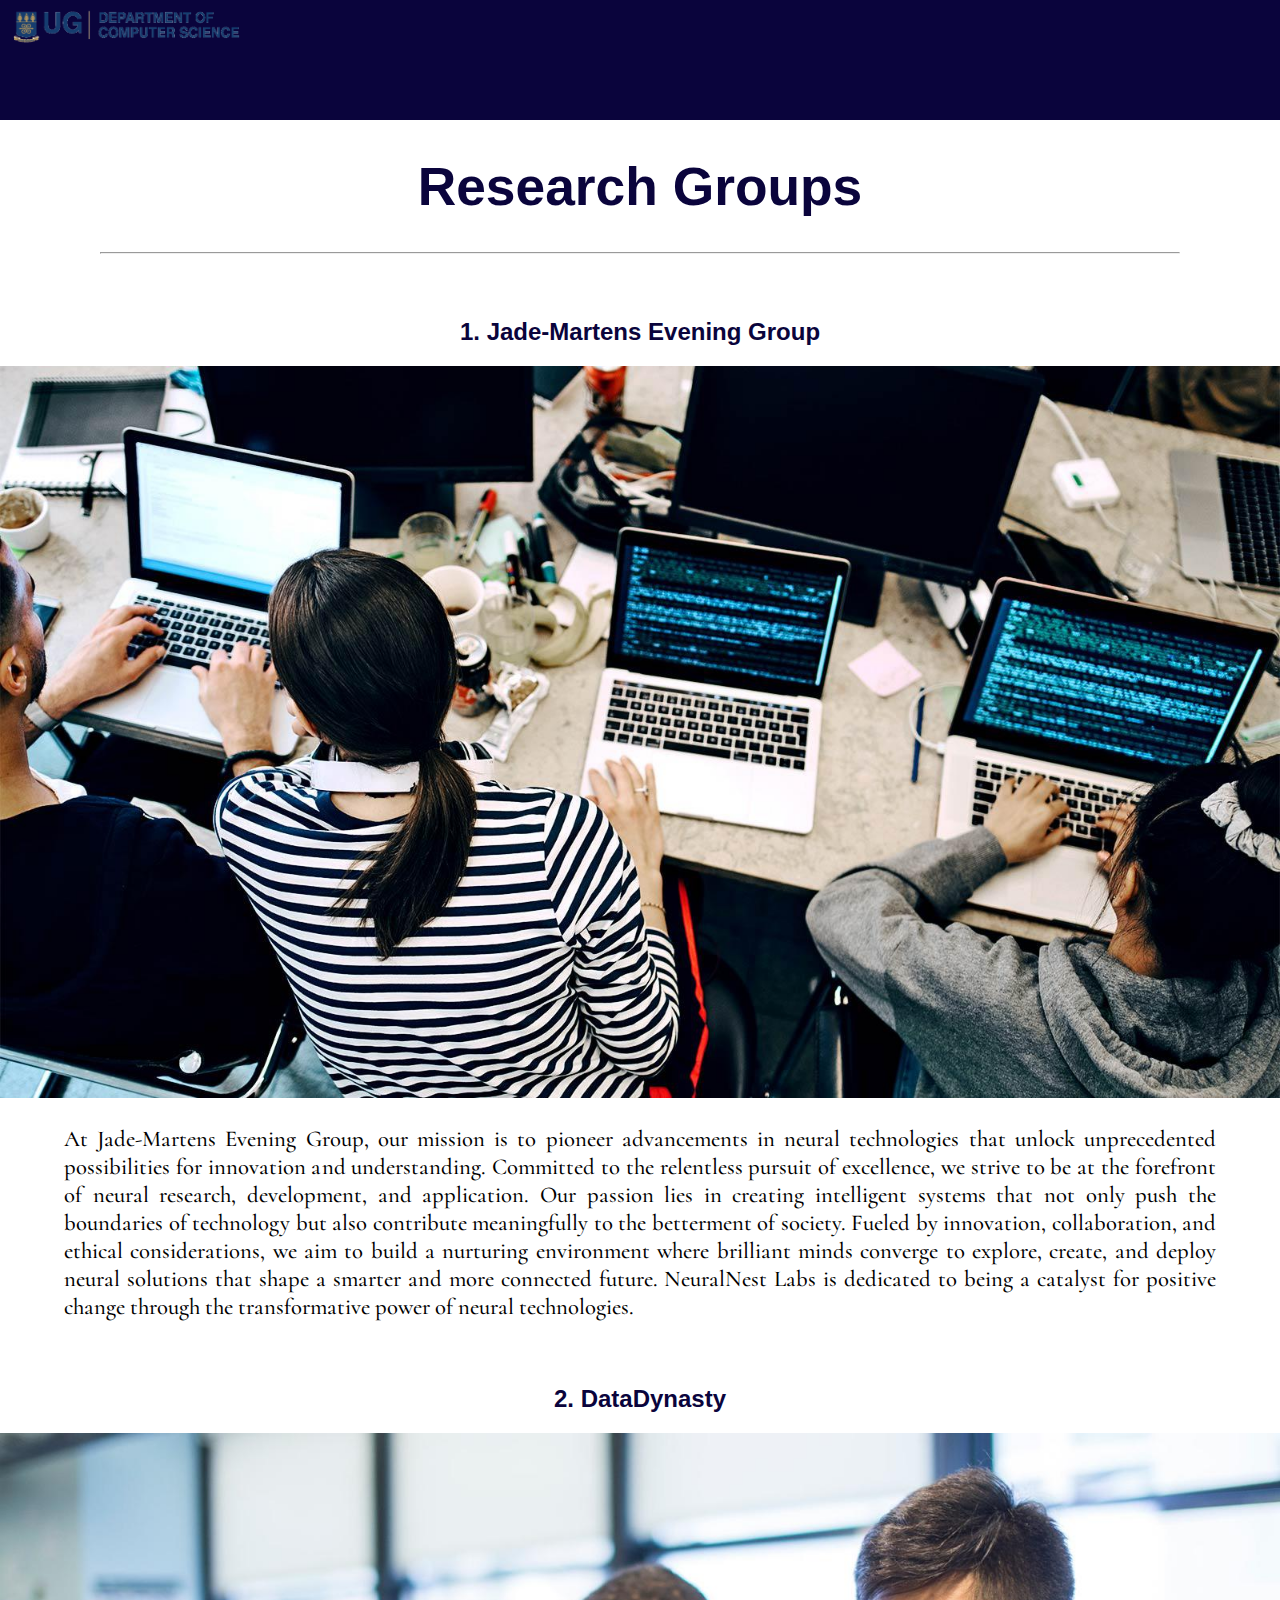
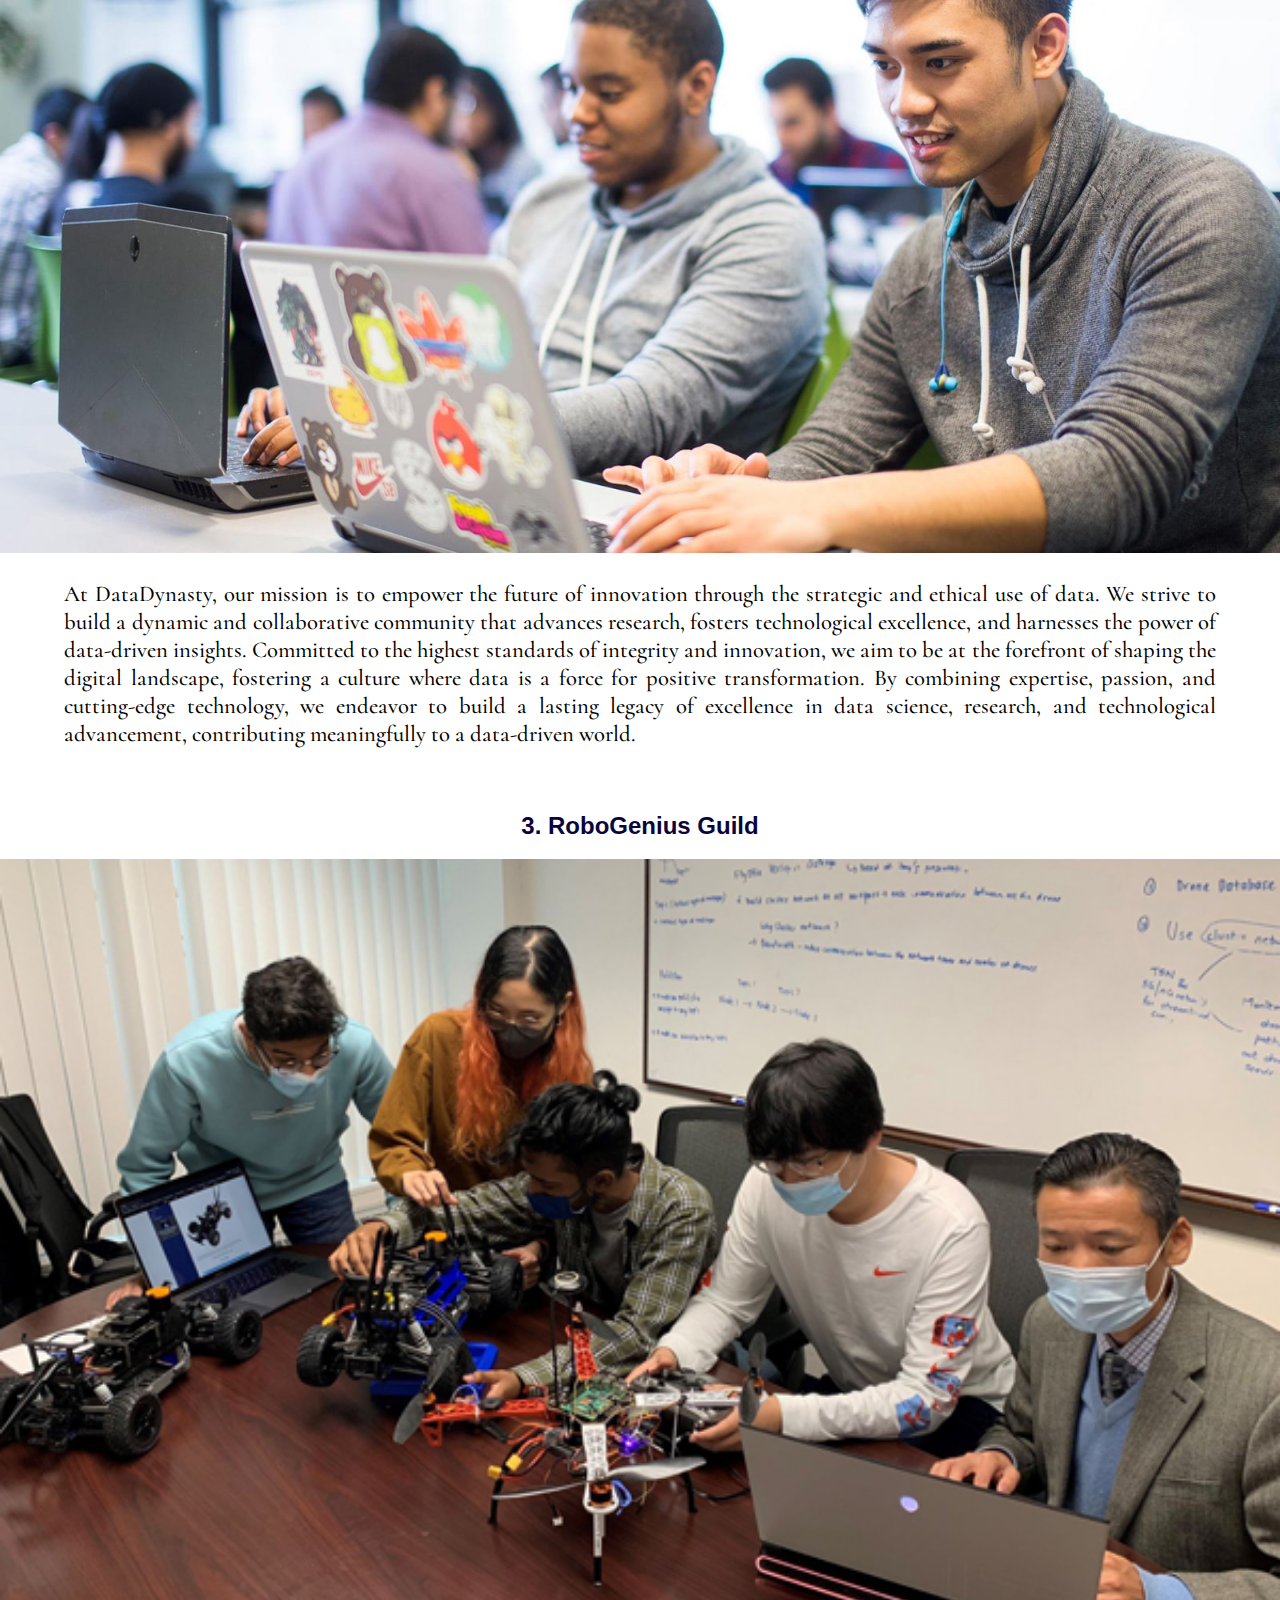
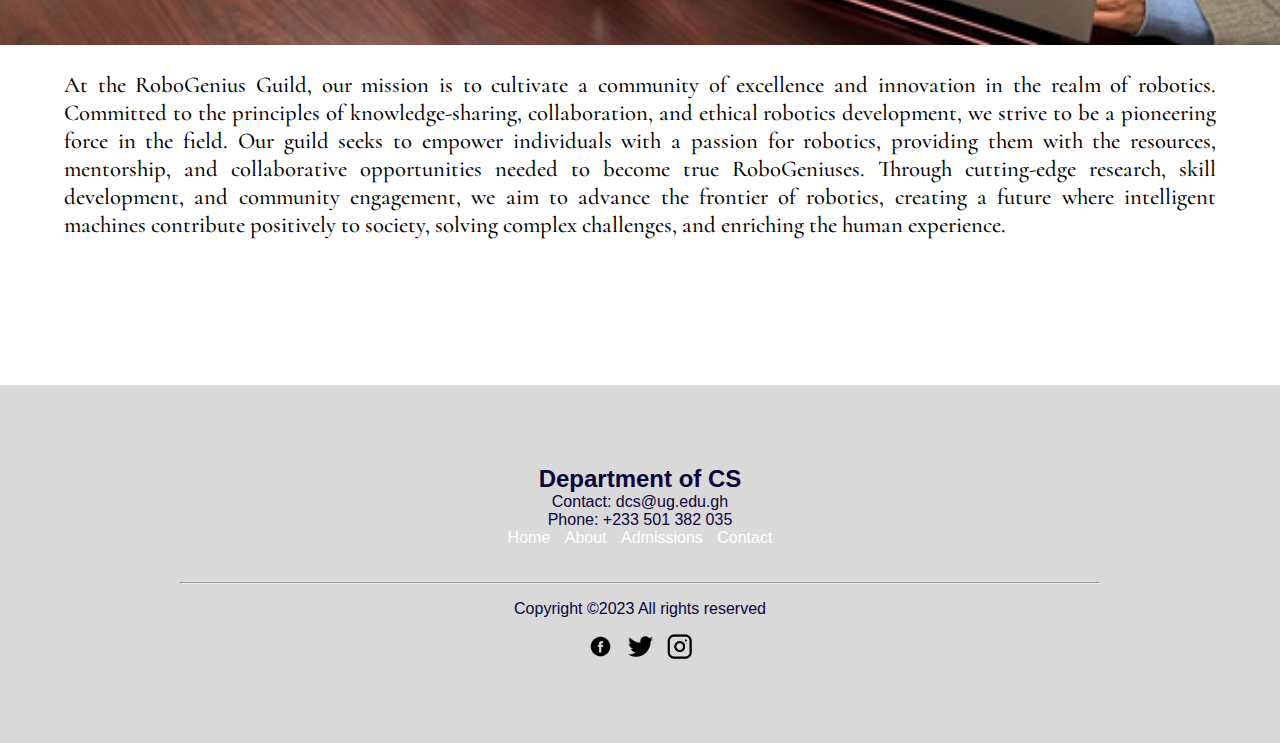
<file: research.html>
<!DOCTYPE html>
<html lang="en">
<head>
    <meta charset="UTF-8">
    <meta name="viewport" content="width=device-width, initial-scale=1.0">
    <title>Research Groups</title>
    <link rel="stylesheet" href="./research.css">
    <link rel="preconnect" href="https://fonts.googleapis.com">
<link rel="preconnect" href="https://fonts.gstatic.com" crossorigin>
<link href="https://fonts.googleapis.com/css2?family=Cormorant:ital,wght@1,300&display=swap" rel="stylesheet">


</head>
<body>
    <header>
        <div id="logo"><img src="./comScience_logo.png" alt="Department logo" style="width:250px"></div>


</header>

<h1>Research Groups</h1>
<hr style="margin-bottom: 5%;" />
<h2>1. Jade-Martens Evening Group</h2>
<img src="./research1.jpg">
<p class="para">At Jade-Martens Evening Group, our mission is to pioneer advancements in neural technologies that unlock unprecedented possibilities for innovation and understanding. Committed to the relentless pursuit of excellence, we strive to be at the forefront of neural research, development, and application. Our passion lies in creating intelligent systems that not only push the boundaries of technology but also contribute meaningfully to the betterment of society. Fueled by innovation, collaboration, and ethical considerations, we aim to build a nurturing environment where brilliant minds converge to explore, create, and deploy neural solutions that shape a smarter and more connected future. NeuralNest Labs is dedicated to being a catalyst for positive change through the transformative power of neural technologies.</p>

<h2>2. DataDynasty</h2>
<img src="./research2.jpg">
<p class="para">At DataDynasty, our mission is to empower the future of innovation through the strategic and ethical use of data. We strive to build a dynamic and collaborative community that advances research, fosters technological excellence, and harnesses the power of data-driven insights. Committed to the highest standards of integrity and innovation, we aim to be at the forefront of shaping the digital landscape, fostering a culture where data is a force for positive transformation. By combining expertise, passion, and cutting-edge technology, we endeavor to build a lasting legacy of excellence in data science, research, and technological advancement, contributing meaningfully to a data-driven world.</p>

<h2>3. RoboGenius Guild</h2>
<img src="./research3.jpg">
<p class="para">At the RoboGenius Guild, our mission is to cultivate a community of excellence and innovation in the realm of robotics. Committed to the principles of knowledge-sharing, collaboration, and ethical robotics development, we strive to be a pioneering force in the field. Our guild seeks to empower individuals with a passion for robotics, providing them with the resources, mentorship, and collaborative opportunities needed to become true RoboGeniuses. Through cutting-edge research, skill development, and community engagement, we aim to advance the frontier of robotics, creating a future where intelligent machines contribute positively to society, solving complex challenges, and enriching the human experience.</p>
<br />

<footer>
    <div class="department-name">Department of CS</div>
    <div>Contact: dcs@ug.edu.gh</div>
    <div>Phone: +233 501 382 035</div>
    <div>
        <a href="./index.html">Home</a>
        <a href="./about.html">About</a>
        <a href="./admissions.html">Admissions</a>
        <a href="./contact.html">Contact</a>
    </div>
    <hr />
    <p class="copyright">Copyright ©2023 All rights reserved</p>
    <div>
        <a href="https://web.facebook.com/University-of-GhanaDepartment-of-Computer-Science-116786389698948/?ref=search&__tn__=%2Cd%2CP-R&eid=ARBBAU8wKSNVs2fNZimGERUZJeac3TbmQsaZDsz4ZoEqZ95bzGZf3siMET6V1B1NuOzqLZwhXCqqrtIt&_rdc=1&_rdr"><img class="icons" src="./facebook.png"></a>
        <a href="https://twitter.com/i/flow/login?redirect_after_login=%2Funivofghana"><img class="icons" src="./twitter.png"></a>
        <a href="https://www.instagram.com/explore/locations/468119891/university-of-ghana/"><img class="icons" src="./Instagram-PNGinstagram-icon-png.png"></a>

    </div>
</footer>
</body>
</html>
</file>
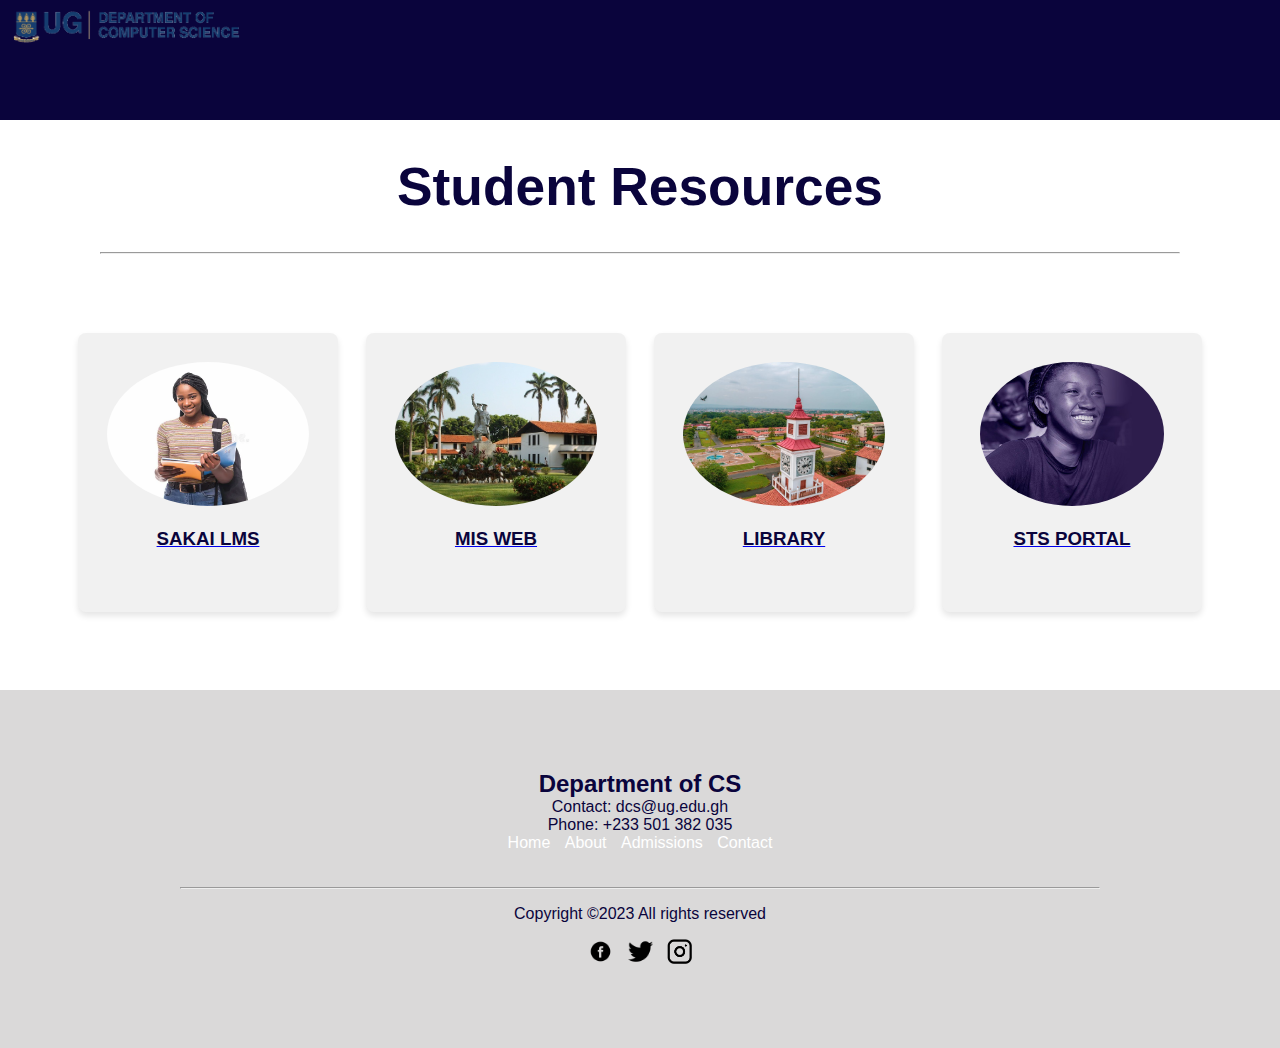
<file: student.html>
<!DOCTYPE html>
<html lang="en">
<head>
    <meta charset="UTF-8">
    <meta name="viewport" content="width=device-width, initial-scale=1.0">
    <title>Student REsources</title>
    <link rel="stylesheet" href="./student.css">


</head>
<body>
    <header>
    <div id="logo"><img src="./comScience_logo.png" alt="Department logo" style="width:250px"></div>


</header>
<h1>Student Resources</h1>
<hr />
<div class="grid-container">
    <div class="grid-item">
        <a href="https://sakai.ug.edu.gh/portal">
            <img src="./sakai.webp" alt="Image 1">
            <h3>SAKAI LMS</h3>
        </a>
    </div>

    <div class="grid-item">
        <a href="https://ienabler.ug.edu.gh/pls/prodi41/w99pkg.mi_login">
            <img src="./mis.jpg" alt="Image 2">
            <h3>MIS WEB</h3>

        </a>
    </div>

    <div class="grid-item">
        <a href="https://balme.ug.edu.gh">
            <img src="./balme.jpg" alt="Image 3">
            <h3>LIBRARY</h3>

        </a>
    </div>

    <div class="grid-item">
        <a href="hhttps://sts.ug.edu.gh/services/">
            <img src="./sts.png" alt="Image 4">
            <h3>STS PORTAL</h3>

        </a>
    </div>
</div>

<footer>
    <div class="department-name">Department of CS</div>
    <div>Contact: dcs@ug.edu.gh</div>
    <div>Phone: +233 501 382 035</div>
    <div>
        <a href="./index.html">Home</a>
        <a href="./about.html">About</a>
        <a href="./admissions.html">Admissions</a>
        <a href="./contact.html">Contact</a>
    </div>
    <hr />
    <p class="copyright">Copyright ©2023 All rights reserved</p>
    <div>
        <a href="https://web.facebook.com/University-of-GhanaDepartment-of-Computer-Science-116786389698948/?ref=search&__tn__=%2Cd%2CP-R&eid=ARBBAU8wKSNVs2fNZimGERUZJeac3TbmQsaZDsz4ZoEqZ95bzGZf3siMET6V1B1NuOzqLZwhXCqqrtIt&_rdc=1&_rdr"><img class="icons" src="./facebook.png"></a>
        <a href="https://twitter.com/i/flow/login?redirect_after_login=%2Funivofghana"><img class="icons" src="./twitter.png"></a>
        <a href="https://www.instagram.com/explore/locations/468119891/university-of-ghana/"><img class="icons" src="./Instagram-PNGinstagram-icon-png.png"></a>

    </div>
</footer>
</body>
</html>
</file>
<file: style.css>
body {
    margin: 0;
    font-family: Arial, Helvetica, sans-serif;
    background-color: #ffffff;
}

.container {
    width: 100%;
    margin: 0;
}

header {
    background-color: #0A043C;
    color: #2D9596;
    padding: 60px 0;
    transition: transform 0.3s ease-in-out;
    height: auto;
}

#logo {
    position: absolute;
    top: 5px;
    left: 5px;
    width: 70px;
    height: 120px;
}

h1 {
    margin-left: 5%;
    margin-right: 5%;
    margin-top: 5%;
    display: flex;
    justify-content: center;
    align-items: center;
    color: #0A043C;
}




#logo {
    position: absolute;
    top: 0;
    left: 0;
    width: 50px;
    height: auto;
}

footer {
    background-color: #dad9d9;
    color: #0A043C;
    text-align: center;
    padding: 80px;
    margin-top: 5%;
    margin-bottom: 0%;
}

footer a {
    color: #fff;
    text-decoration: none;
    padding: 5px;
}

.department-name {
    font-size: 1.5em;
    font-weight: bold;
}

.icons {
    height: 25px;
    width: 25px;
}

nav {
    background-color: #545366;
    overflow: hidden;
}

nav a {
    float: left;
    display: block;
    color: white;
    text-align: center;
    padding: 14px 16px;
    text-decoration: none;
}

nav a:hover {
    background-color: #ddd;
    color: black;
}

.menu-icon {
    display: none;
}

@media only screen and (max-width: 600px) {
    nav a:not(:first-child) {
        display: none;
    }

    nav a.menu-icon {
        float: right;
        display: block;
    }

    nav.responsive a.menu-icon {
        position: absolute;
        right: 0;
        top: 0;
    }

    nav.responsive a {
        float: none;
        display: block;
        text-align: left;
    }
}

.slideshow-container {
    max-width: 100%;
    margin: 0;
    overflow: hidden;
}

.slideshow-container img {
    width: 100%;
    height: 87vh;
}

.mySlides {
    display: none;
    width: 100%;
}

.dot {
    height: 15px;
    width: 15px;
    margin: 0 20px;
    background-color: #bbb;
    border-radius: 50%;
    display: inline-block;
    transition: background-color 0.6s ease;
    cursor: pointer;
    margin-top: 1%;
}

.active {
    background-color: #0A043C;
}

hr {
    background-color: #0A043C;
    margin-top: 35px;
    margin-left: 100px;
    margin-right: 100px;
}

.event {
    overflow: hidden;
    margin: 0;
    width: 100%;
    height: auto;
}

h2 {
    display: flex;
    justify-content: center;
    align-items: center;
    color: #0A043C;
}

.para {
    margin-left: 5%;
    margin-right: 5%;
    margin-top: 5%;
    margin-bottom: 5%;
    text-align: justify;
    font-weight: 500;
    font-family: 'Cormorant', serif;
    font-size: 17pt;
}

.grid-container {
    display: grid;
    grid-template-columns: repeat(auto-fill, minmax(250px, 1fr)); /
    gap: 20px;
    margin-left: 5%;
    margin-right: 5%;
    margin-top: 5%;
}

.grid-item {
    text-align: center;
    background-color: #f1f1f1;
    padding: 5%;
    border-radius: 8px;
    box-shadow: 0 4px 6px rgba(0, 0, 0, 0.1);
    margin-left: 5%;
    margin-right: 5%;
    margin-top: 5%;
    margin-bottom: 5%;
    overflow: hidden;

}

.grid-item img {
    max-width: 100%;
    height: 60%;
    border-radius: 5%;
    object-fit: cover;
}

h3 {
    color: #0A043C;
    margin-top: 25%;
}

.button {
    background-color: #0A043C;
    color: #dad9d9;
    border: 1px solid #005ea6;
    padding: 30px 85px;
    text-align: center;
    cursor: pointer;
    border-radius: 9999px;
    font-weight: 900;
    font-size: 17pt;
    display: flex;
    align-items: center;
    justify-content: center;
    margin-left: 10%;
    margin-right: 10%;
    margin-top: 5%;
}

  .button:hover {
    background-color: #005ea6;
    color: #dad9d9;
  }
</file>
<file: about.css>
header {
    background-color: #0A043C;
    color: #2D9596;
    padding: 60px 0;
    transition: transform 0.3s ease-in-out;
    height: auto;
}

#logo {
    position: absolute;
    top: 5px;
    left: 5px;
    width: 70px;
    height: 120px;
}

body {
    margin: 0;
    font-family: Arial, sans-serif;
    background-color: #FFFFFF;
}

footer {
    background-color: #dad9d9;
    color: #0A043C;
    padding: 80px;
    text-align: center;
    margin-top: 5%
}

footer a {
    color: #fff;
    text-decoration: none;
    padding: 5px;
}

.department-name {
    font-size: 1.5em;
    font-weight: bold;
}

.icons {
    height: 25px;
    width: 25px;
}

h1 {
    color: #0A043C;
    font-size: 40pt;
    display: flex;
    align-items: center;
    justify-content: center;
}

hr {
    background-color: #0A043C;
    margin-top: 35px;
    margin-left: 100px;
    margin-right: 100px;
}

.para {
    margin-left: 5%;
    margin-right: 5%;
    margin-top: 5%;
    text-align: justify;
    font-weight: 500;
    font-family: 'Cormorant', serif;
    font-size: 17pt;
}

img {
    margin: 0;
    width: 100%;
    height: auto;
    margin-bottom: 5%;
}

h2 {
    color: #0A043C;
    display: flex;
    justify-content: center;
    align-items: center;
}
</file>
<file: contact.css>
h1 {
    color: #0A043C;
    padding-left: 5%;
    font-size: 40pt;
}

body {
    background-color: #ffffff;
    margin: 0;
}

header {
    background-color: #0A043C;
    color: #2D9596;
    padding: 60px 0;
    transition: transform 0.3s ease-in-out;
    height: auto;
}

#logo {
    position: absolute;
    top: 5px;
    left: 5px;
    width: 70px;
    height: 120px;
}

footer {
    background-color: #dad9d9;
    color: #0A043C;
    padding: 80px;
    text-align: center;
    margin-top: 5%
}

footer a {
    color: #fff;
    text-decoration: none;
    padding: 5px;
}

.department-name {
    font-size: 1.5em;
    font-weight: bold;
}

.icons {
    height: 25px;
    width: 25px;
}

.container {
    display: flex;
    flex-wrap: wrap;
    margin-top: calc(-1*var(--bs-gutter-y));
    margin-right: 10%;
    margin-left: 10%;
}

.left {
    display: flex;
    flex-direction: column;
    align-items: flex-start;
    justify-content: center;
    position: relative;
    display: inline-flex;
    vertical-align: middle;
}

.color-change-button {
    display: inline-block;
    padding: 15px 30px;
    font-size: 18px;
    background-color: #BBBBBB;
    color: black; 
    text-decoration: none;
    cursor: pointer;
    border-radius: 5px;
    transition: background-color 0.3s ease, color 0.3s ease;
    margin-top: 10%;
    margin-left: 10%;
    margin-right: 10%;
    width: 200%;
    max-width: 200%;
}

.color-change-button:hover {
    background-color: #0A043C;
    color: #fff;
}

@media (max-width: 768px) {
    .color-change-button {
        width: 60%; 
    }
}

@media (min-width: 768px)
.middle {
    justify-content: center;
}

.middle {
    display: flex;
    width: 100%;
    max-width: 100%;
    flex-wrap: wrap;
    flex-direction: column;
    position: relative;
    justify-content: flex-start;
    flex: 1 0 0%;
    margin-top: 0%;
    margin-right: 5%;
    margin-left: 5%;
    align-content: flex-end;
}

.socials {
    display: flex;
    justify-content: flex-end;
    align-items: flex-end;
    flex-direction: row;
    margin-right: 15%
}

.ss {
    height: 42px;
    width: 42px;
}
</file>
<file: donate.css>
header {
    background-color: #0A043C;
    color: #2D9596;
    padding: 60px 0;
    transition: transform 0.3s ease-in-out;
    height: auto;
}

#logo {
    position: absolute;
    top: 5px;
    left: 5px;
    width: 70px;
    height: 120px;
}

body {
    margin: 0;
    font-family: Arial, sans-serif;
    background-color: #FFFFFF;
}

footer {
    background-color: #dad9d9;
    color: #0A043C;
    padding: 80px;
    text-align: center;
    margin-top: 5%
}

footer a {
    color: #fff;
    text-decoration: none;
    padding: 5px;
}

.department-name {
    font-size: 1.5em;
    font-weight: bold;
}

.icons {
    height: 25px;
    width: 25px;
}

h1 {
    color: #0A043C;
    font-size: 40pt;
    display: flex;
    align-items: center;
    justify-content: center;
}

hr {
    background-color: #0A043C;
    margin-top: 35px;
    margin-left: 100px;
    margin-right: 100px;
}

.donateimg {
    margin: 0;
    width: 100%;
    height: auto;
    margin-bottom: 5%;
}

.banner {
    background-color: #2D9596;
    color: white;
    padding: 40px;
    text-align: center;
  }

  .button {
    background-color: #ffffff;
    color: #005ea6;
    border: 1px solid #005ea6;
    padding: 30px 85px;
    text-align: center;
    cursor: pointer;
    border-radius: 9999px;
    font-weight: 900;
    font-size: 17pt;
  }

  .button:hover {
    background-color: #0A043C;
    color: #dad9d9;
  }
</file>
<file: news.css>
h1 {
    color: #393646;
    text-align: center;
}

body {
    background-color: #F4EEE0;
}

#para {
    color: red;
}
</file>
<file: research.css>
header {
    background-color: #0A043C;
    color: #2D9596;
    padding: 60px 0;
    transition: transform 0.3s ease-in-out;
    height: auto;
}

#logo {
    position: absolute;
    top: 5px;
    left: 5px;
    width: 70px;
    height: 120px;
}

body {
    margin: 0;
    font-family: Arial, sans-serif;
    background-color: #FFFFFF;
}

footer {
    background-color: #dad9d9;
    color: #0A043C;
    padding: 80px;
    text-align: center;
    margin-top: 5%
}

footer a {
    color: #fff;
    text-decoration: none;
    padding: 5px;
}

.department-name {
    font-size: 1.5em;
    font-weight: bold;
}

.icons {
    height: 25px;
    width: 25px;
}

h1 {
    color: #0A043C;
    font-size: 40pt;
    display: flex;
    align-items: center;
    justify-content: center;
}

hr {
    background-color: #0A043C;
    margin-top: 35px;
    margin-left: 100px;
    margin-right: 100px;
}

img {
    margin: 0;
    width: 100%;
    height: auto;
}

h2 {
    color: #0A043C;
    display: flex;
    justify-content: center;
    align-items: center;
}

.para {
    margin-left: 5%;
    margin-right: 5%;
    text-align: justify;
    font-weight: 500;
    font-family: 'Cormorant', serif;
    font-size: 17pt;
    margin-bottom: 5%;
}
</file>
<file: student.css>
header {
    background-color: #0A043C;
    color: #2D9596;
    padding: 60px 0;
    transition: transform 0.3s ease-in-out;
    height: auto;
}

#logo {
    position: absolute;
    top: 5px;
    left: 5px;
    width: 70px;
    height: 120px;
}

body {
    margin: 0;
    font-family: Arial, sans-serif;
    background-color: #FFFFFF;
}

footer {
    background-color: #dad9d9;
    color: #0A043C;
    padding: 80px;
    text-align: center;
    margin-top: 5%
}

footer a {
    color: #fff;
    text-decoration: none;
    padding: 5px;
}

.department-name {
    font-size: 1.5em;
    font-weight: bold;
}

.icons {
    height: 25px;
    width: 25px;
}

h1 {
    color: #0A043C;
    font-size: 40pt;
    display: flex;
    align-items: center;
    justify-content: center;
}

hr {
    background-color: #0A043C;
    margin-top: 35px;
    margin-left: 100px;
    margin-right: 100px;
}

.grid-container {
    display: grid;
    grid-template-columns: repeat(auto-fill, minmax(250px, 1fr)); /
    gap: 20px;
    margin-left: 5%;
    margin-right: 5%;
    margin-top: 5%;
}

.grid-item {
    text-align: center;
    background-color: #f1f1f1;
    padding: 10%;
    border-radius: 8px;
    box-shadow: 0 4px 6px rgba(0, 0, 0, 0.1);
    margin-left: 5%;
    margin-right: 5%;
    margin-top: 5%;
    margin-bottom: 5%;
    overflow: hidden;

}

.grid-item img {
    max-width: 100%;
    height: 65%;
    border-radius: 50%;
    object-fit: cover;
}

h3 {
    color: #0A043C;
}
</file>
